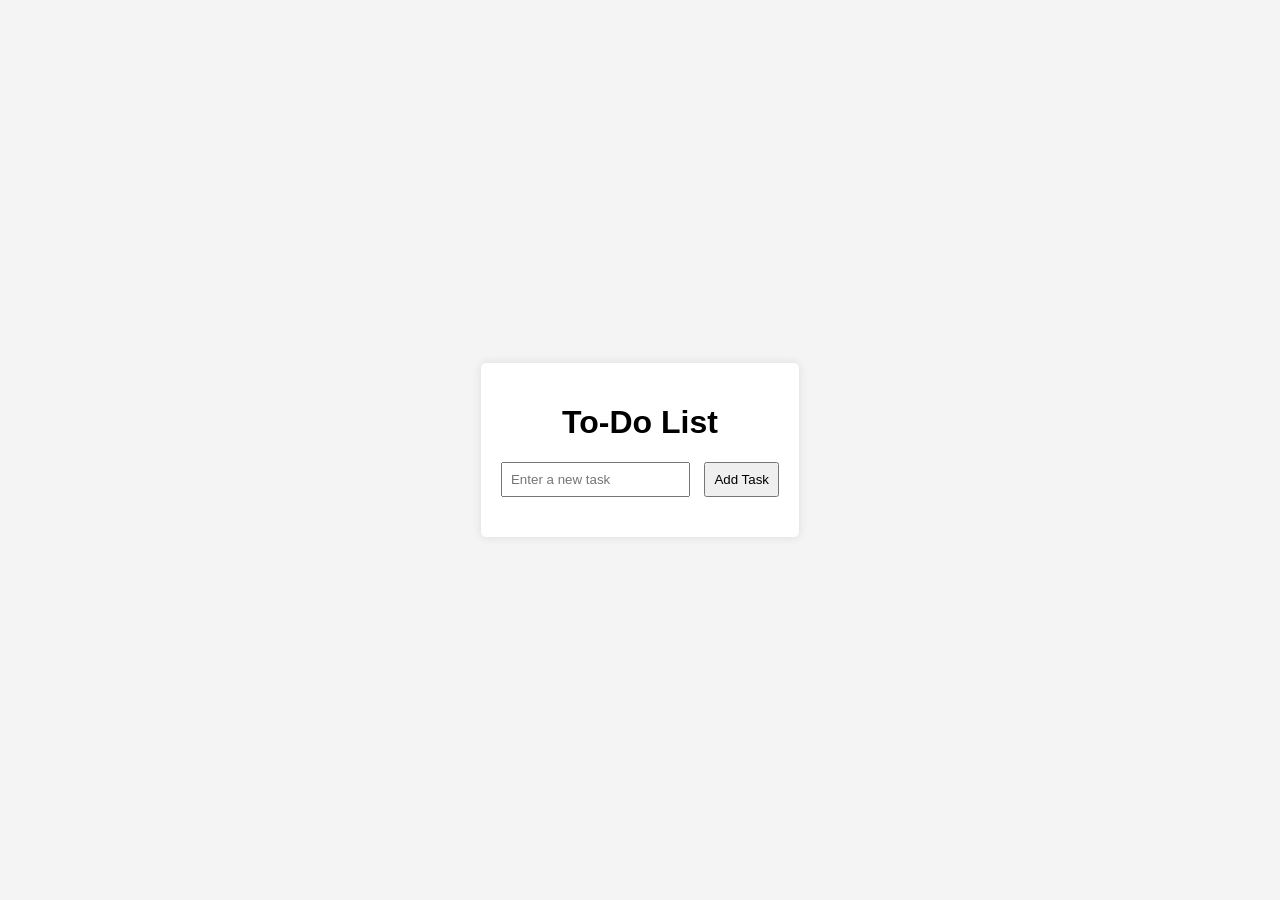
<file: Lectures11JSToDoList/index.html>
<!DOCTYPE html>
<html lang="en">
<head>
  <meta charset="UTF-8">
  <meta name="viewport" content="width=device-width, initial-scale=1.0">
  <link rel="stylesheet" href="css/style.css">
  <title>To-Do List</title>
</head>
<body>
<div class="todo-container">
  <h1>To-Do List</h1>
  <div class="add-todo">
    <input type="text" id="todoInput" placeholder="Enter a new task">
    <button onclick="addTodo()">Add Task</button>
  </div>
  <ul id="todoList"></ul>
</div>
<script>
  function addTodo() {
  const todoInput = document.getElementById('todoInput');
  const todoList = document.getElementById('todoList');
  const task = todoInput.value;
  if (!task) {
    alert('Please enter a task.');
    return;
  }
  const li = document.createElement('li');
  li.textContent = task;
  li.onclick = function () {
    li.classList.toggle('completed');
  };
  todoList.appendChild(li);
// Clear the input field
  todoInput.value = '';
}
</script>
</body>
</html>
</file>
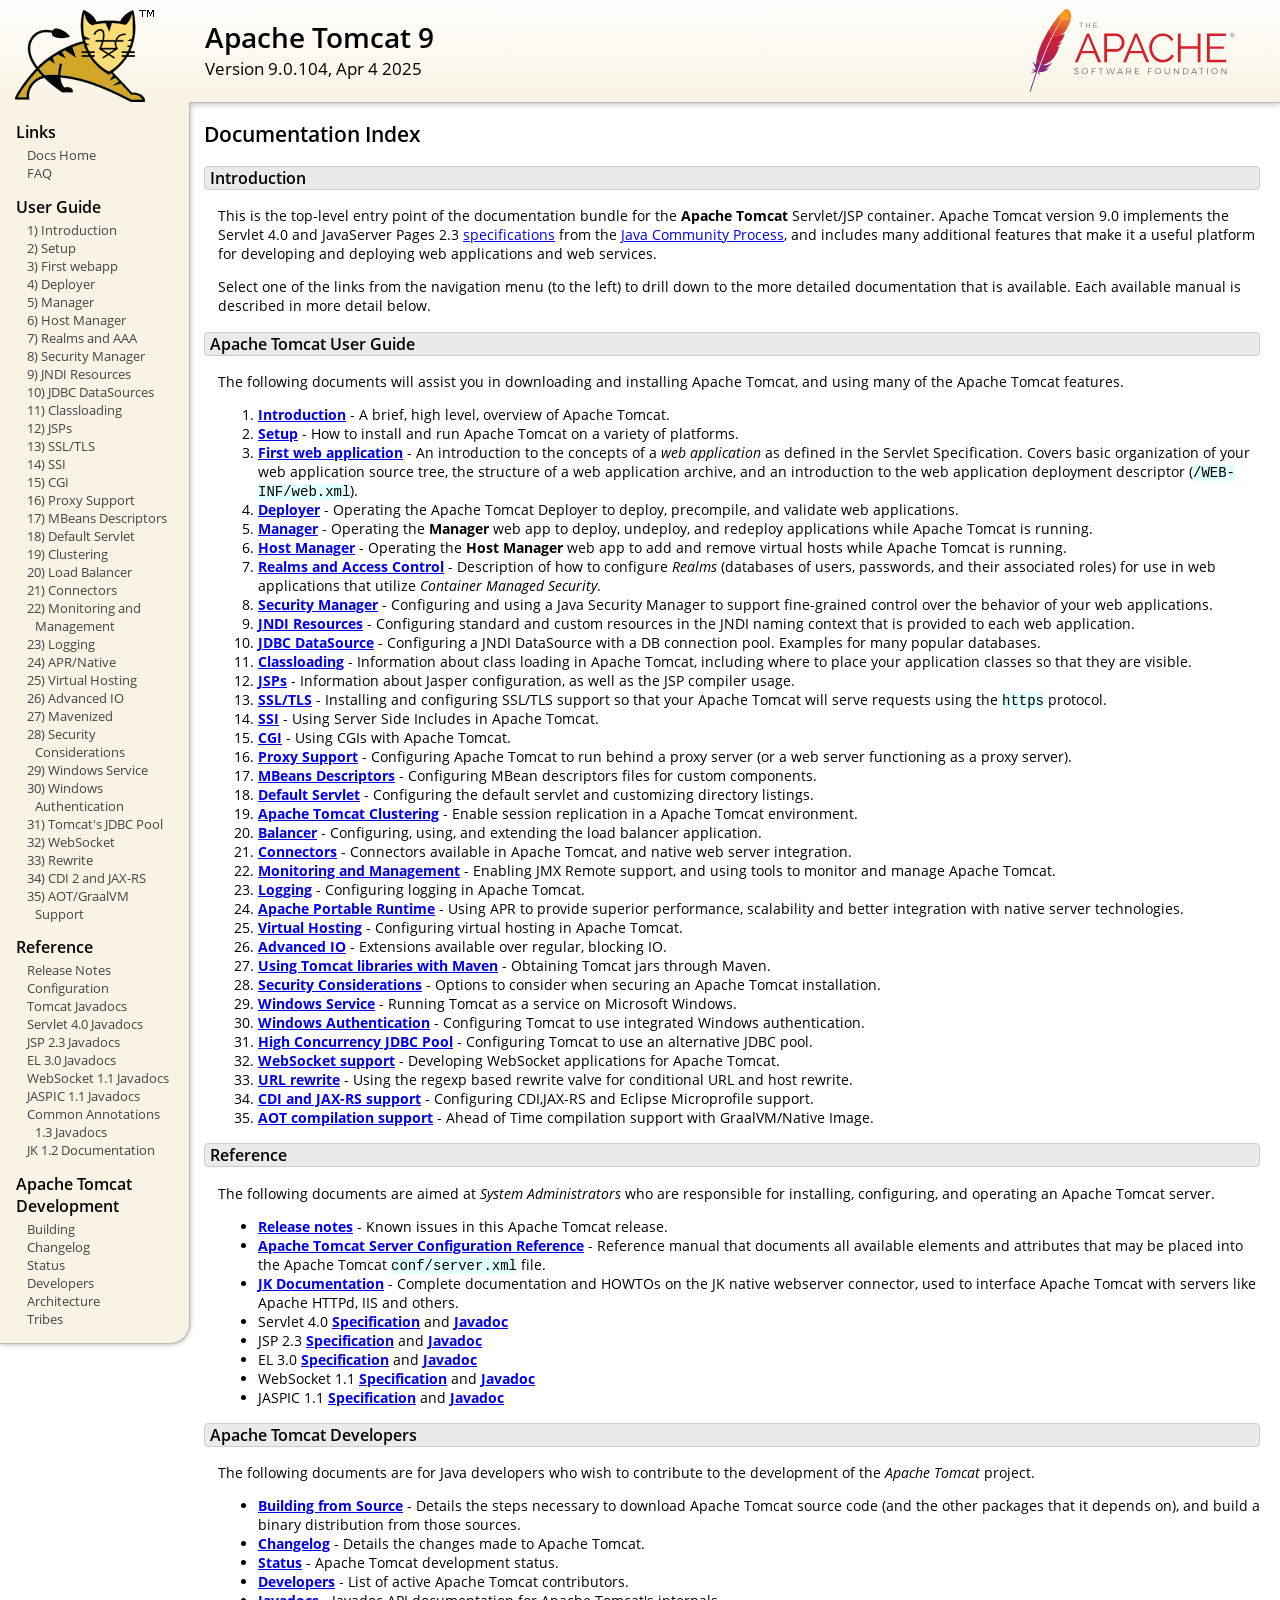
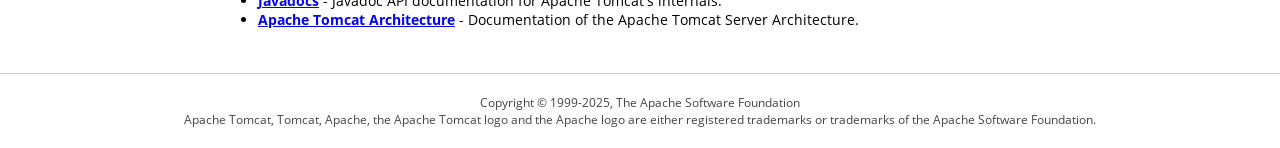
<file: apache-tomcat-9.0.104/webapps/docs/index.html>
<!DOCTYPE html SYSTEM "about:legacy-compat">
<html lang="en"><head><META http-equiv="Content-Type" content="text/html; charset=UTF-8"><link href="./images/docs-stylesheet.css" rel="stylesheet" type="text/css"><title>Apache Tomcat 9 (9.0.104) - Documentation Index</title><meta name="author" content="Craig R. McClanahan"><meta name="author" content="Remy Maucherat"><meta name="author" content="Yoav Shapira"></head><body><div id="wrapper"><header><div id="header"><div><div><div class="logo noPrint"><a href="https://tomcat.apache.org/"><img alt="Tomcat Home" src="./images/tomcat.png"></a></div><div style="height: 1px;"></div><div class="asfLogo noPrint"><a href="https://www.apache.org/" target="_blank"><img src="./images/asf-logo.svg" alt="The Apache Software Foundation" style="width: 266px; height: 83px;"></a></div><h1>Apache Tomcat 9</h1><div class="versionInfo">
            Version 9.0.104,
            <time datetime="2025-04-04">Apr 4 2025</time></div><div style="height: 1px;"></div><div style="clear: left;"></div></div></div></div></header><div id="middle"><div><div id="mainLeft" class="noprint"><div><nav><div><h2>Links</h2><ul><li><a href="index.html">Docs Home</a></li><li><a href="https://cwiki.apache.org/confluence/display/TOMCAT/FAQ">FAQ</a></li></ul></div><div><h2>User Guide</h2><ul><li><a href="introduction.html">1) Introduction</a></li><li><a href="setup.html">2) Setup</a></li><li><a href="appdev/index.html">3) First webapp</a></li><li><a href="deployer-howto.html">4) Deployer</a></li><li><a href="manager-howto.html">5) Manager</a></li><li><a href="host-manager-howto.html">6) Host Manager</a></li><li><a href="realm-howto.html">7) Realms and AAA</a></li><li><a href="security-manager-howto.html">8) Security Manager</a></li><li><a href="jndi-resources-howto.html">9) JNDI Resources</a></li><li><a href="jndi-datasource-examples-howto.html">10) JDBC DataSources</a></li><li><a href="class-loader-howto.html">11) Classloading</a></li><li><a href="jasper-howto.html">12) JSPs</a></li><li><a href="ssl-howto.html">13) SSL/TLS</a></li><li><a href="ssi-howto.html">14) SSI</a></li><li><a href="cgi-howto.html">15) CGI</a></li><li><a href="proxy-howto.html">16) Proxy Support</a></li><li><a href="mbeans-descriptors-howto.html">17) MBeans Descriptors</a></li><li><a href="default-servlet.html">18) Default Servlet</a></li><li><a href="cluster-howto.html">19) Clustering</a></li><li><a href="balancer-howto.html">20) Load Balancer</a></li><li><a href="connectors.html">21) Connectors</a></li><li><a href="monitoring.html">22) Monitoring and Management</a></li><li><a href="logging.html">23) Logging</a></li><li><a href="apr.html">24) APR/Native</a></li><li><a href="virtual-hosting-howto.html">25) Virtual Hosting</a></li><li><a href="aio.html">26) Advanced IO</a></li><li><a href="maven-jars.html">27) Mavenized</a></li><li><a href="security-howto.html">28) Security Considerations</a></li><li><a href="windows-service-howto.html">29) Windows Service</a></li><li><a href="windows-auth-howto.html">30) Windows Authentication</a></li><li><a href="jdbc-pool.html">31) Tomcat's JDBC Pool</a></li><li><a href="web-socket-howto.html">32) WebSocket</a></li><li><a href="rewrite.html">33) Rewrite</a></li><li><a href="cdi.html">34) CDI 2 and JAX-RS</a></li><li><a href="graal.html">35) AOT/GraalVM Support</a></li></ul></div><div><h2>Reference</h2><ul><li><a href="RELEASE-NOTES.txt">Release Notes</a></li><li><a href="config/index.html">Configuration</a></li><li><a href="api/index.html">Tomcat Javadocs</a></li><li><a href="servletapi/index.html">Servlet 4.0 Javadocs</a></li><li><a href="jspapi/index.html">JSP 2.3 Javadocs</a></li><li><a href="elapi/index.html">EL 3.0 Javadocs</a></li><li><a href="websocketapi/index.html">WebSocket 1.1 Javadocs</a></li><li><a href="jaspicapi/index.html">JASPIC 1.1 Javadocs</a></li><li><a href="annotationapi/index.html">Common Annotations 1.3 Javadocs</a></li><li><a href="https://tomcat.apache.org/connectors-doc/">JK 1.2 Documentation</a></li></ul></div><div><h2>Apache Tomcat Development</h2><ul><li><a href="building.html">Building</a></li><li><a href="changelog.html">Changelog</a></li><li><a href="https://cwiki.apache.org/confluence/display/TOMCAT/Tomcat+Versions">Status</a></li><li><a href="developers.html">Developers</a></li><li><a href="architecture/index.html">Architecture</a></li><li><a href="tribes/introduction.html">Tribes</a></li></ul></div></nav></div></div><div id="mainRight"><div id="content"><h2>Documentation Index</h2><h3 id="Introduction">Introduction</h3><div class="text">

<p>This is the top-level entry point of the documentation bundle for the
<strong>Apache Tomcat</strong> Servlet/JSP container.  Apache Tomcat version
9.0 implements the Servlet 4.0 and JavaServer Pages 2.3
<a href="https://cwiki.apache.org/confluence/display/TOMCAT/Specifications">specifications</a> from the
<a href="https://www.jcp.org">Java Community Process</a>, and includes many
additional features that make it a useful platform for developing and deploying
web applications and web services.</p>

<p>Select one of the links from the navigation menu (to the left) to drill
down to the more detailed documentation that is available.  Each available
manual is described in more detail below.</p>

</div><h3 id="Apache_Tomcat_User_Guide">Apache Tomcat User Guide</h3><div class="text">

<p>The following documents will assist you in downloading and installing
Apache Tomcat, and using many of the Apache Tomcat features.</p>

<ol>
<li><a href="introduction.html"><strong>Introduction</strong></a> - A
    brief, high level, overview of Apache Tomcat.</li>
<li><a href="setup.html"><strong>Setup</strong></a> - How to install and run
    Apache Tomcat on a variety of platforms.</li>
<li><a href="appdev/index.html"><strong>First web application</strong></a>
    - An introduction to the concepts of a <em>web application</em> as defined
    in the Servlet Specification.  Covers basic organization of your web application
    source tree, the structure of a web application archive, and an
    introduction to the web application deployment descriptor
    (<code>/WEB-INF/web.xml</code>).</li>
<li><a href="deployer-howto.html"><strong>Deployer</strong></a> -
    Operating the Apache Tomcat Deployer to deploy, precompile, and validate web
    applications.</li>
<li><a href="manager-howto.html"><strong>Manager</strong></a> -
    Operating the <strong>Manager</strong> web app to deploy, undeploy, and
    redeploy applications while Apache Tomcat is running.</li>
<li><a href="host-manager-howto.html"><strong>Host Manager</strong></a> -
    Operating the <strong>Host Manager</strong> web app to add and remove
    virtual hosts while Apache Tomcat is running.</li>
<li><a href="realm-howto.html"><strong>Realms and Access Control</strong></a>
    - Description of how to configure <em>Realms</em> (databases of users,
    passwords, and their associated roles) for use in web applications that
    utilize <em>Container Managed Security</em>.</li>
<li><a href="security-manager-howto.html"><strong>Security Manager</strong></a>
    - Configuring and using a Java Security Manager to
    support fine-grained control over the behavior of your web applications.
    </li>
<li><a href="jndi-resources-howto.html"><strong>JNDI Resources</strong></a>
    - Configuring standard and custom resources in the JNDI naming context
    that is provided to each web application.</li>
<li><a href="jndi-datasource-examples-howto.html">
    <strong>JDBC DataSource</strong></a>
    - Configuring a JNDI DataSource with a DB connection pool.
    Examples for many popular databases.</li>
<li><a href="class-loader-howto.html"><strong>Classloading</strong></a>
    - Information about class loading in Apache Tomcat, including where to place
    your application classes so that they are visible.</li>
<li><a href="jasper-howto.html"><strong>JSPs</strong></a>
    - Information about Jasper configuration, as well as the JSP compiler
    usage.</li>
<li><a href="ssl-howto.html"><strong>SSL/TLS</strong></a> -
    Installing and configuring SSL/TLS support so that your Apache Tomcat will
    serve requests using the <code>https</code> protocol.</li>
<li><a href="ssi-howto.html"><strong>SSI</strong></a> -
    Using Server Side Includes in Apache Tomcat.</li>
<li><a href="cgi-howto.html"><strong>CGI</strong></a> -
    Using CGIs with Apache Tomcat.</li>
<li><a href="proxy-howto.html"><strong>Proxy Support</strong></a> -
    Configuring Apache Tomcat to run behind a proxy server (or a web server
    functioning as a proxy server).</li>
<li><a href="mbeans-descriptors-howto.html"><strong>MBeans Descriptors</strong></a> -
    Configuring MBean descriptors files for custom components.</li>
<li><a href="default-servlet.html"><strong>Default Servlet</strong></a> -
    Configuring the default servlet and customizing directory listings.</li>
<li><a href="cluster-howto.html"><strong>Apache Tomcat Clustering</strong></a> -
    Enable session replication in a Apache Tomcat environment.</li>
<li><a href="balancer-howto.html"><strong>Balancer</strong></a> -
    Configuring, using, and extending the load balancer application.</li>
<li><a href="connectors.html"><strong>Connectors</strong></a> -
    Connectors available in Apache Tomcat, and native web server integration.</li>
<li><a href="monitoring.html"><strong>Monitoring and Management</strong></a> -
    Enabling JMX Remote support, and using tools to monitor and manage Apache Tomcat.</li>
<li><a href="logging.html"><strong>Logging</strong></a> -
    Configuring logging in Apache Tomcat.</li>
<li><a href="apr.html"><strong>Apache Portable Runtime</strong></a> -
    Using APR to provide superior performance, scalability and better
    integration with native server technologies.</li>
<li><a href="virtual-hosting-howto.html"><strong>Virtual Hosting</strong></a> -
    Configuring virtual hosting in Apache Tomcat.</li>
<li><a href="aio.html"><strong>Advanced IO</strong></a> -
    Extensions available over regular, blocking IO.</li>
<li><a href="maven-jars.html"><strong>Using Tomcat libraries with Maven</strong></a> -
    Obtaining Tomcat jars through Maven.</li>
<li><a href="security-howto.html"><strong>Security Considerations</strong></a> -
    Options to consider when securing an Apache Tomcat installation.</li>
<li><a href="windows-service-howto.html"><strong>Windows Service</strong></a> -
    Running Tomcat as a service on Microsoft Windows.</li>
<li><a href="windows-auth-howto.html"><strong>Windows Authentication</strong></a> -
    Configuring Tomcat to use integrated Windows authentication.</li>
<li><a href="jdbc-pool.html"><strong>High Concurrency JDBC Pool</strong></a> -
    Configuring Tomcat to use an alternative JDBC pool.</li>
<li><a href="web-socket-howto.html"><strong>WebSocket support</strong></a> -
    Developing WebSocket applications for Apache Tomcat.</li>
<li><a href="rewrite.html"><strong>URL rewrite</strong></a> -
    Using the regexp based rewrite valve for conditional URL and host rewrite.</li>
<li><a href="cdi.html"><strong>CDI and JAX-RS support</strong></a> -
    Configuring CDI,JAX-RS and Eclipse Microprofile support.</li>
<li><a href="graal.html"><strong>AOT compilation support</strong></a> -
    Ahead of Time compilation support with GraalVM/Native Image.</li>
</ol>

</div><h3 id="Reference">Reference</h3><div class="text">

<p>The following documents are aimed at <em>System Administrators</em> who
are responsible for installing, configuring, and operating an Apache Tomcat server.
</p>
<ul>
<li><a href="RELEASE-NOTES.txt"><strong>Release notes</strong></a>
    - Known issues in this Apache Tomcat release.
    </li>
<li><a href="config/index.html"><strong>Apache Tomcat Server Configuration Reference</strong></a>
    - Reference manual that documents all available elements and attributes
      that may be placed into the Apache Tomcat <code>conf/server.xml</code> file.
    </li>
<li><a href="https://tomcat.apache.org/connectors-doc/index.html"><strong>JK Documentation</strong></a>
    - Complete documentation and HOWTOs on the JK native webserver connector,
      used to interface Apache Tomcat with servers like Apache HTTPd, IIS
      and others.</li>
<li>Servlet 4.0
    <a href="https://jcp.org/aboutJava/communityprocess/final/jsr369/index.html">
    <strong>Specification</strong></a> and
    <a href="https://javaee.github.io/javaee-spec/javadocs/javax/servlet/package-summary.html">
    <strong>Javadoc</strong></a>
    </li>
<li>JSP 2.3
    <a href="https://jcp.org/aboutJava/communityprocess/mrel/jsr245/index2.html">
    <strong>Specification</strong></a> and
    <a href="http://docs.oracle.com/javaee/7/api/javax/servlet/jsp/package-summary.html">
    <strong>Javadoc</strong></a>
    </li>
<li>EL 3.0
    <a href="https://jcp.org/aboutJava/communityprocess/final/jsr341/index.html">
    <strong>Specification</strong></a> and
    <a href="http://docs.oracle.com/javaee/7/api/javax/el/package-summary.html">
    <strong>Javadoc</strong></a>
    </li>
<li>WebSocket 1.1
    <a href="https://jcp.org/aboutJava/communityprocess/mrel/jsr356/index.html">
    <strong>Specification</strong></a> and
    <a href="http://docs.oracle.com/javaee/7/api/javax/websocket/package-summary.html">
    <strong>Javadoc</strong></a>
    </li>
<li>JASPIC 1.1
    <a href="https://jcp.org/aboutJava/communityprocess/mrel/jsr196/index.html">
    <strong>Specification</strong></a> and
    <a href="http://docs.oracle.com/javaee/7/api/javax/security/auth/message/package-summary.html">
    <strong>Javadoc</strong></a>
    </li>
</ul>

</div><h3 id="Apache_Tomcat_Developers">Apache Tomcat Developers</h3><div class="text">

<p>The following documents are for Java developers who wish to contribute to
the development of the <em>Apache Tomcat</em> project.</p>
<ul>
<li><a href="building.html"><strong>Building from Source</strong></a> -
    Details the steps necessary to download Apache Tomcat source code (and the
    other packages that it depends on), and build a binary distribution from
    those sources.
    </li>
<li><a href="changelog.html"><strong>Changelog</strong></a> - Details the
    changes made to Apache Tomcat.
    </li>
<li><a href="https://wiki.apache.org/tomcat/TomcatVersions"><strong>Status</strong></a> -
    Apache Tomcat development status.
    </li>
<li><a href="developers.html"><strong>Developers</strong></a> - List of active
    Apache Tomcat contributors.
    </li>
<li><a href="api/index.html"><strong>Javadocs</strong></a>
    - Javadoc API documentation for Apache Tomcat's internals.</li>
<li><a href="architecture/index.html"><strong>Apache Tomcat Architecture</strong></a>
    - Documentation of the Apache Tomcat Server Architecture.</li>
</ul>

</div></div></div></div></div><footer><div id="footer">
    Copyright &copy; 1999-2025, The Apache Software Foundation
    <br>
    Apache Tomcat, Tomcat, Apache, the Apache Tomcat logo and the Apache logo
    are either registered trademarks or trademarks of the Apache Software
    Foundation.
    </div></footer></div></body></html>
</file>
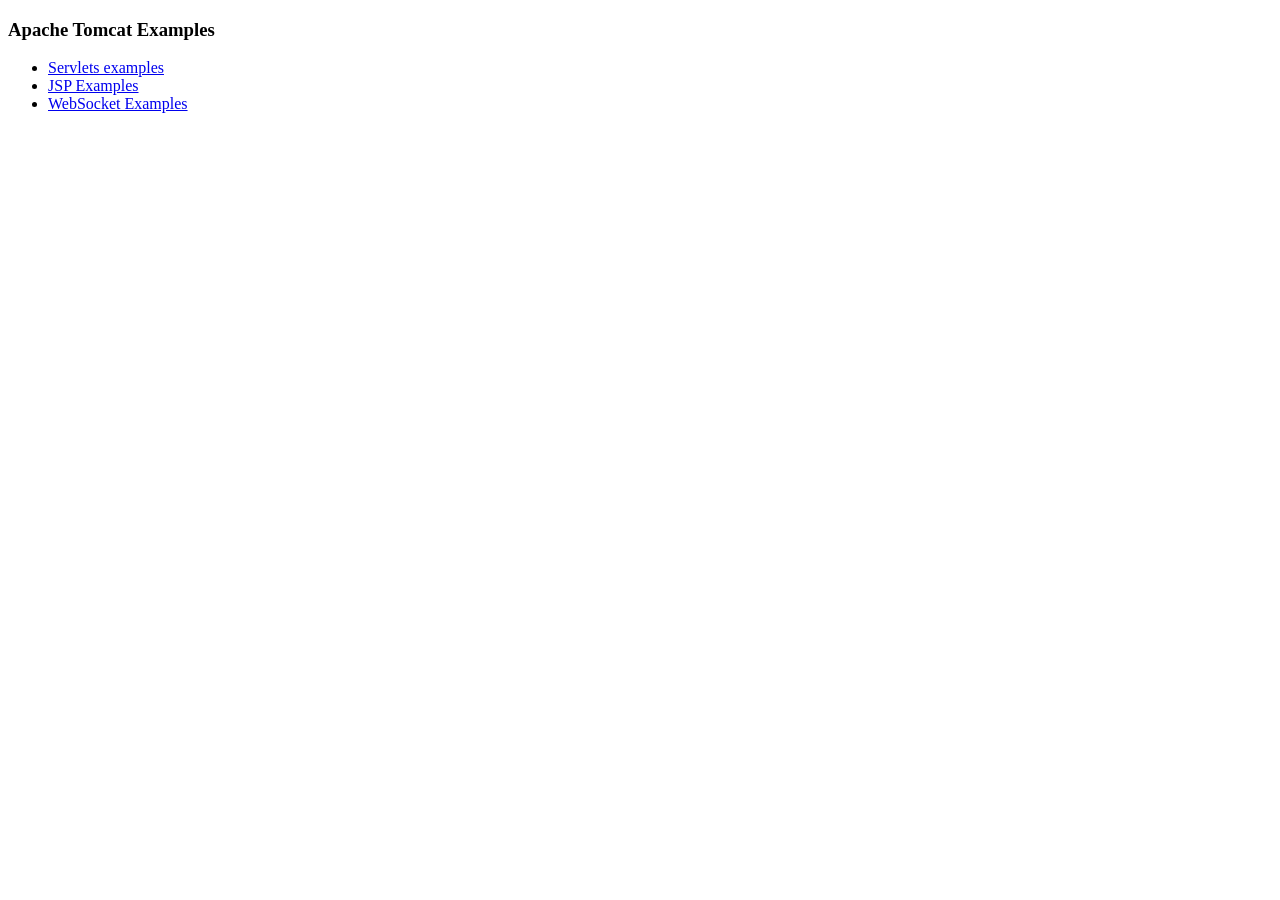
<file: apache-tomcat-9.0.104/webapps/examples/index.html>
<!--
  Licensed to the Apache Software Foundation (ASF) under one or more
  contributor license agreements.  See the NOTICE file distributed with
  this work for additional information regarding copyright ownership.
  The ASF licenses this file to You under the Apache License, Version 2.0
  (the "License"); you may not use this file except in compliance with
  the License.  You may obtain a copy of the License at

      http://www.apache.org/licenses/LICENSE-2.0

  Unless required by applicable law or agreed to in writing, software
  distributed under the License is distributed on an "AS IS" BASIS,
  WITHOUT WARRANTIES OR CONDITIONS OF ANY KIND, either express or implied.
  See the License for the specific language governing permissions and
  limitations under the License.
-->
<!DOCTYPE HTML><html lang="en"><head>
<meta charset="UTF-8">
<title>Apache Tomcat Examples</title>
</head>
<body>
<p>
<h3>Apache Tomcat Examples</H3>
<p></p>
<ul>
<li><a href="servlets">Servlets examples</a></li>
<li><a href="jsp">JSP Examples</a></li>
<li><a href="websocket/index.xhtml">WebSocket Examples</a></li>
</ul>
</body></html>
</file>
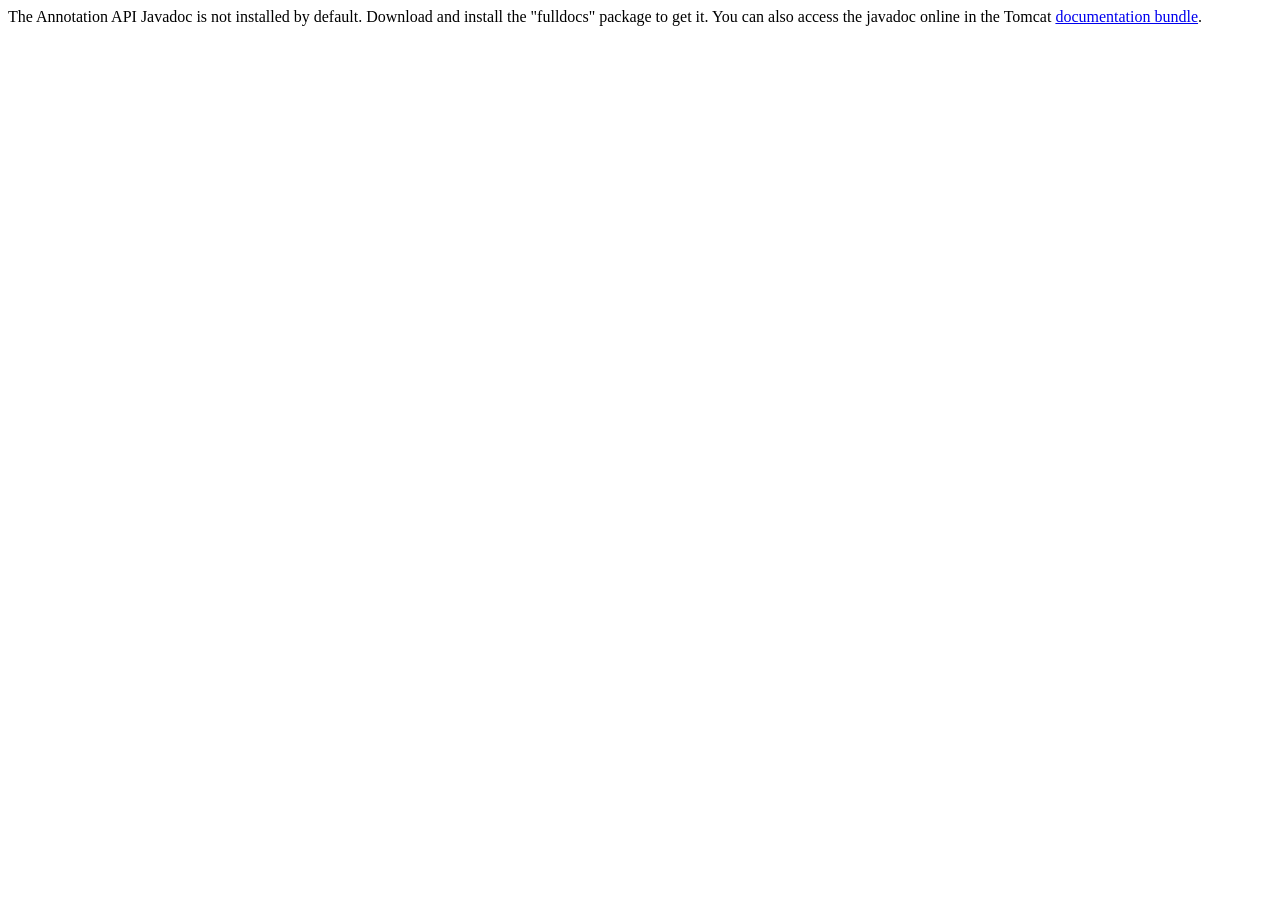
<file: apache-tomcat-9.0.104/webapps/docs/annotationapi/index.html>
<!--
  Licensed to the Apache Software Foundation (ASF) under one or more
  contributor license agreements.  See the NOTICE file distributed with
  this work for additional information regarding copyright ownership.
  The ASF licenses this file to You under the Apache License, Version 2.0
  (the "License"); you may not use this file except in compliance with
  the License.  You may obtain a copy of the License at

      http://www.apache.org/licenses/LICENSE-2.0

  Unless required by applicable law or agreed to in writing, software
  distributed under the License is distributed on an "AS IS" BASIS,
  WITHOUT WARRANTIES OR CONDITIONS OF ANY KIND, either express or implied.
  See the License for the specific language governing permissions and
  limitations under the License.
-->
<!DOCTYPE html>
<html>
<head>
    <meta charset="UTF-8" />
    <title>API docs</title>
</head>

<body>

The Annotation API Javadoc is not installed by default. Download and install
the "fulldocs" package to get it.

You can also access the javadoc online in the Tomcat
<a href="https://tomcat.apache.org/tomcat-9.0-doc/">
    documentation bundle</a>.

</body>
</html>
</file>
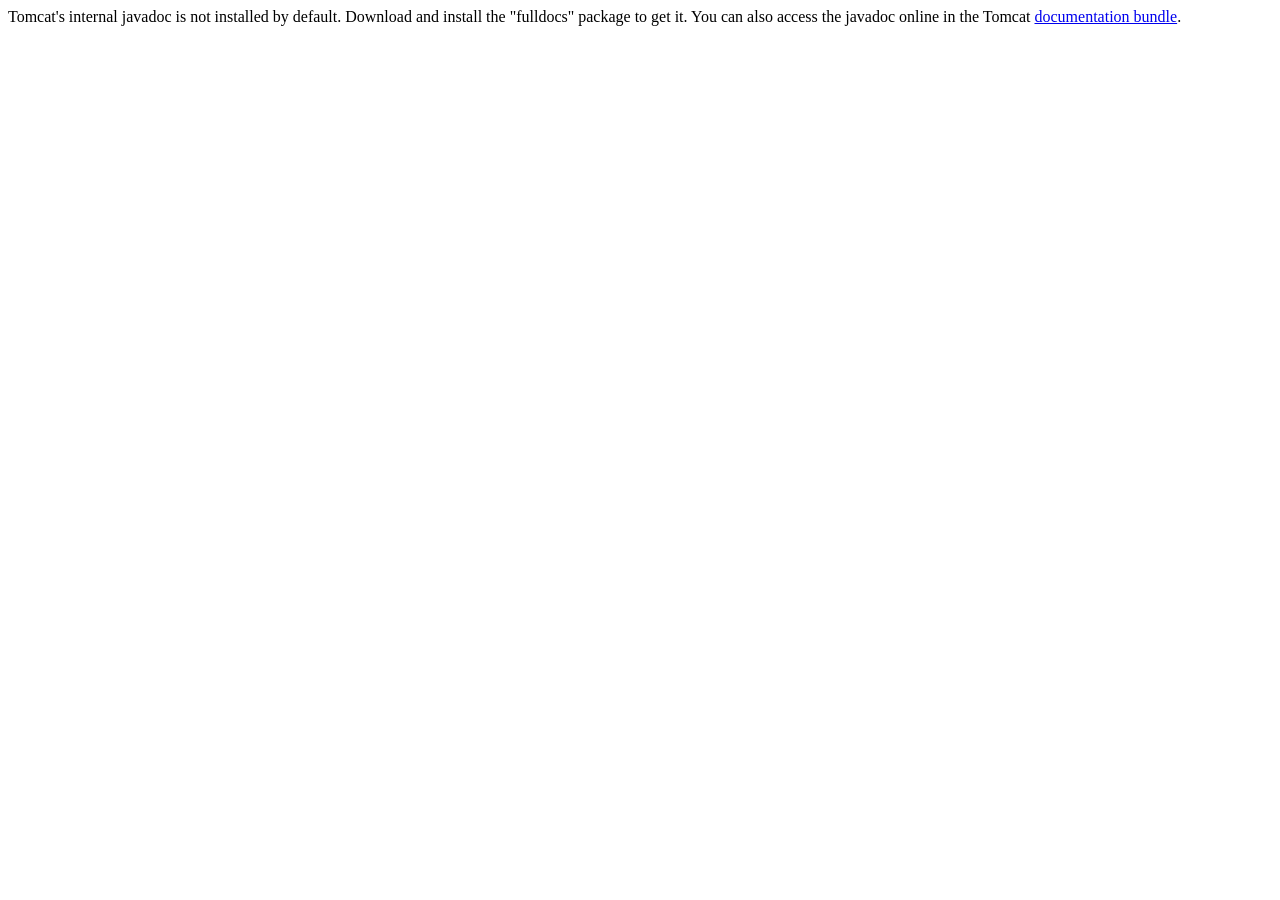
<file: apache-tomcat-9.0.104/webapps/docs/api/index.html>
<!--
  Licensed to the Apache Software Foundation (ASF) under one or more
  contributor license agreements.  See the NOTICE file distributed with
  this work for additional information regarding copyright ownership.
  The ASF licenses this file to You under the Apache License, Version 2.0
  (the "License"); you may not use this file except in compliance with
  the License.  You may obtain a copy of the License at

      http://www.apache.org/licenses/LICENSE-2.0

  Unless required by applicable law or agreed to in writing, software
  distributed under the License is distributed on an "AS IS" BASIS,
  WITHOUT WARRANTIES OR CONDITIONS OF ANY KIND, either express or implied.
  See the License for the specific language governing permissions and
  limitations under the License.
-->
<!DOCTYPE html>
<html>
    <head>
    <meta charset="UTF-8" />
    <title>API docs</title>
</head>

<body>

Tomcat's internal javadoc is not installed by default. Download and install
the "fulldocs" package to get it.

You can also access the javadoc online in the Tomcat
<a href="https://tomcat.apache.org/tomcat-9.0-doc/">
documentation bundle</a>.

</body>
</html>
</file>
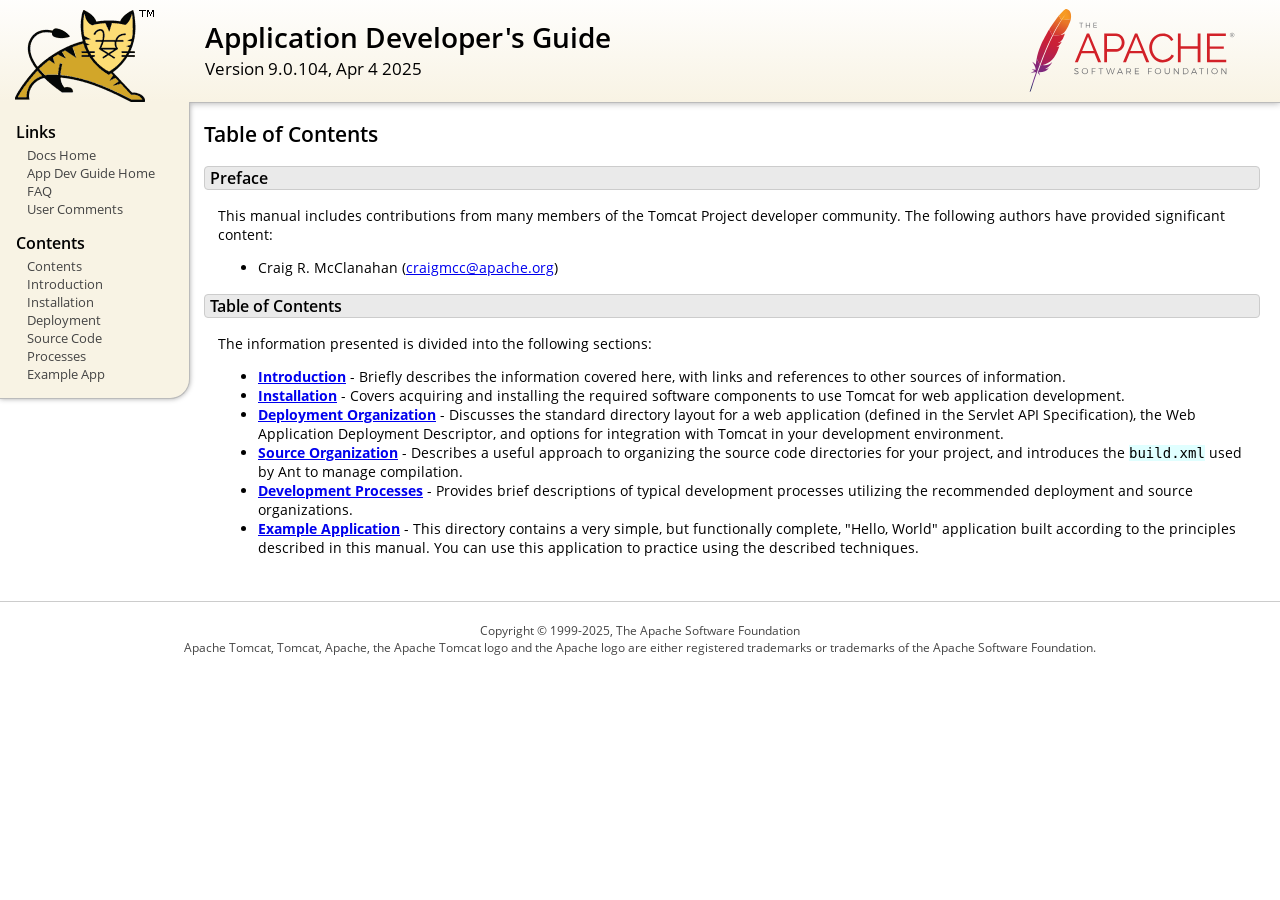
<file: apache-tomcat-9.0.104/webapps/docs/appdev/index.html>
<!DOCTYPE html SYSTEM "about:legacy-compat">
<html lang="en"><head><META http-equiv="Content-Type" content="text/html; charset=UTF-8"><link href="../images/docs-stylesheet.css" rel="stylesheet" type="text/css"><title>Application Developer's Guide (9.0.104) - Table of Contents</title><meta name="author" content="Craig R. McClanahan"></head><body><div id="wrapper"><header><div id="header"><div><div><div class="logo noPrint"><a href="https://tomcat.apache.org/"><img alt="Tomcat Home" src="../images/tomcat.png"></a></div><div style="height: 1px;"></div><div class="asfLogo noPrint"><a href="https://www.apache.org/" target="_blank"><img src="../images/asf-logo.svg" alt="The Apache Software Foundation" style="width: 266px; height: 83px;"></a></div><h1>Application Developer's Guide</h1><div class="versionInfo">
            Version 9.0.104,
            <time datetime="2025-04-04">Apr 4 2025</time></div><div style="height: 1px;"></div><div style="clear: left;"></div></div></div></div></header><div id="middle"><div><div id="mainLeft" class="noprint"><div><nav><div><h2>Links</h2><ul><li><a href="../index.html">Docs Home</a></li><li><a href="index.html">App Dev Guide Home</a></li><li><a href="https://cwiki.apache.org/confluence/display/TOMCAT/FAQ">FAQ</a></li><li><a href="#comments_section">User Comments</a></li></ul></div><div><h2>Contents</h2><ul><li><a href="index.html">Contents</a></li><li><a href="introduction.html">Introduction</a></li><li><a href="installation.html">Installation</a></li><li><a href="deployment.html">Deployment</a></li><li><a href="source.html">Source Code</a></li><li><a href="processes.html">Processes</a></li><li><a href="sample/">Example App</a></li></ul></div></nav></div></div><div id="mainRight"><div id="content"><h2>Table of Contents</h2><h3 id="Preface">Preface</h3><div class="text">

<p>This manual includes contributions from many members of the Tomcat Project
developer community.  The following authors have provided significant content:
</p>
<ul>
<li>Craig R. McClanahan
    (<a href="mailto:craigmcc@apache.org">craigmcc@apache.org</a>)</li>
</ul>

</div><h3 id="Table_of_Contents">Table of Contents</h3><div class="text">

<p>The information presented is divided into the following sections:</p>
<ul>
<li><a href="introduction.html"><strong>Introduction</strong></a> -
    Briefly describes the information covered here, with
    links and references to other sources of information.</li>
<li><a href="installation.html"><strong>Installation</strong></a> -
    Covers acquiring and installing the required software
    components to use Tomcat for web application development.</li>
<li><a href="deployment.html"><strong>Deployment Organization</strong></a> -
    Discusses the standard directory layout for a web application
    (defined in the Servlet API Specification), the Web Application
    Deployment Descriptor, and options for integration with Tomcat
    in your development environment.</li>
<li><a href="source.html"><strong>Source Organization</strong></a> -
    Describes a useful approach to organizing the source code
    directories for your project, and introduces the
    <code>build.xml</code> used by Ant to manage compilation.</li>
<li><a href="processes.html"><strong>Development Processes</strong></a> -
    Provides brief descriptions of typical development processes
    utilizing the recommended deployment and source organizations.</li>
<li><a href="sample/" target="_blank"><strong>Example Application</strong></a> -
    This directory contains a very simple, but functionally complete,
    "Hello, World" application built according to the principles
    described in this manual.  You can use this application to
    practice using the described techniques.</li>
</ul>

</div></div></div></div></div><footer><div id="footer">
    Copyright &copy; 1999-2025, The Apache Software Foundation
    <br>
    Apache Tomcat, Tomcat, Apache, the Apache Tomcat logo and the Apache logo
    are either registered trademarks or trademarks of the Apache Software
    Foundation.
    </div></footer></div></body></html>
</file>
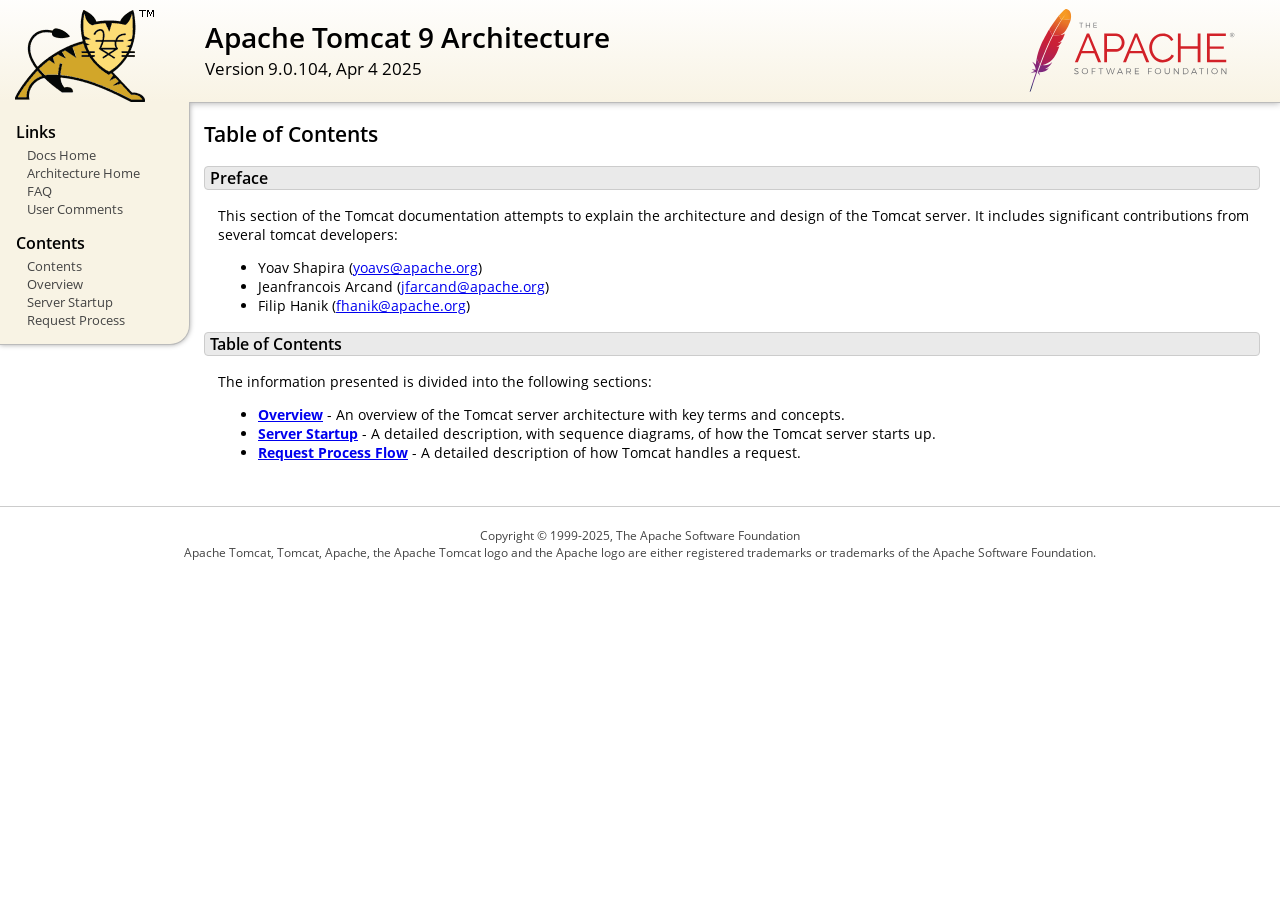
<file: apache-tomcat-9.0.104/webapps/docs/architecture/index.html>
<!DOCTYPE html SYSTEM "about:legacy-compat">
<html lang="en"><head><META http-equiv="Content-Type" content="text/html; charset=UTF-8"><link href="../images/docs-stylesheet.css" rel="stylesheet" type="text/css"><title>Apache Tomcat 9 Architecture (9.0.104) - Table of Contents</title><meta name="author" content="Yoav Shapira"></head><body><div id="wrapper"><header><div id="header"><div><div><div class="logo noPrint"><a href="https://tomcat.apache.org/"><img alt="Tomcat Home" src="../images/tomcat.png"></a></div><div style="height: 1px;"></div><div class="asfLogo noPrint"><a href="https://www.apache.org/" target="_blank"><img src="../images/asf-logo.svg" alt="The Apache Software Foundation" style="width: 266px; height: 83px;"></a></div><h1>Apache Tomcat 9 Architecture</h1><div class="versionInfo">
            Version 9.0.104,
            <time datetime="2025-04-04">Apr 4 2025</time></div><div style="height: 1px;"></div><div style="clear: left;"></div></div></div></div></header><div id="middle"><div><div id="mainLeft" class="noprint"><div><nav><div><h2>Links</h2><ul><li><a href="../index.html">Docs Home</a></li><li><a href="index.html">Architecture Home</a></li><li><a href="https://cwiki.apache.org/confluence/display/TOMCAT/FAQ">FAQ</a></li><li><a href="#comments_section">User Comments</a></li></ul></div><div><h2>Contents</h2><ul><li><a href="index.html">Contents</a></li><li><a href="overview.html">Overview</a></li><li><a href="startup.html">Server Startup</a></li><li><a href="requestProcess.html">Request Process</a></li></ul></div></nav></div></div><div id="mainRight"><div id="content"><h2>Table of Contents</h2><h3 id="Preface">Preface</h3><div class="text">

<p>This section of the Tomcat documentation attempts to explain
the architecture and design of the Tomcat server.  It includes significant
contributions from several tomcat developers:
</p>
<ul>
<li>Yoav Shapira
    (<a href="mailto:yoavs@apache.org">yoavs@apache.org</a>)</li>
<li>Jeanfrancois Arcand
    (<a href="mailto:jfarcand@apache.org">jfarcand@apache.org</a>)</li>
<li>Filip Hanik
    (<a href="mailto:fhanik@apache.org">fhanik@apache.org</a>)</li>
</ul>

</div><h3 id="Table_of_Contents">Table of Contents</h3><div class="text">

<p>The information presented is divided into the following sections:</p>
<ul>
<li><a href="overview.html"><strong>Overview</strong></a> -
    An overview of the Tomcat server architecture with key terms
    and concepts.</li>
<li><a href="startup.html"><strong>Server Startup</strong></a> -
    A detailed description, with sequence diagrams, of how the Tomcat
    server starts up.</li>
<li><a href="requestProcess.html"><strong>Request Process Flow</strong></a> -
    A detailed description of how Tomcat handles a request.</li>
</ul>

</div></div></div></div></div><footer><div id="footer">
    Copyright &copy; 1999-2025, The Apache Software Foundation
    <br>
    Apache Tomcat, Tomcat, Apache, the Apache Tomcat logo and the Apache logo
    are either registered trademarks or trademarks of the Apache Software
    Foundation.
    </div></footer></div></body></html>
</file>
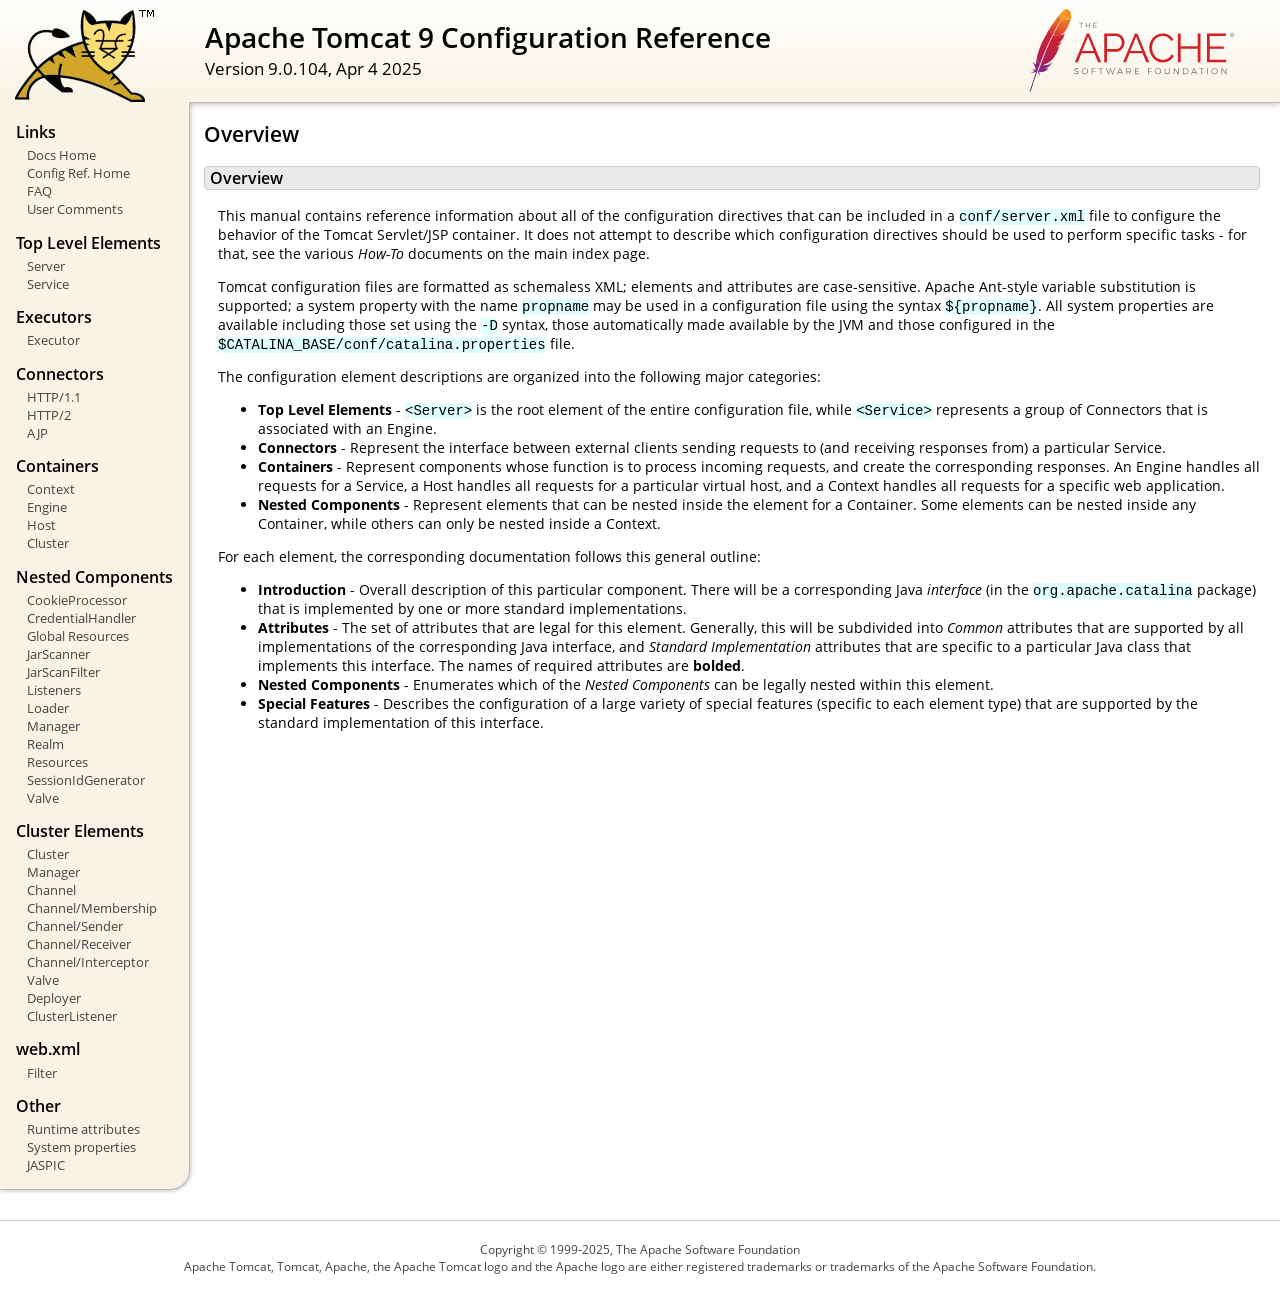
<file: apache-tomcat-9.0.104/webapps/docs/config/index.html>
<!DOCTYPE html SYSTEM "about:legacy-compat">
<html lang="en"><head><META http-equiv="Content-Type" content="text/html; charset=UTF-8"><link href="../images/docs-stylesheet.css" rel="stylesheet" type="text/css"><title>Apache Tomcat 9 Configuration Reference (9.0.104) - Overview</title><meta name="author" content="Craig R. McClanahan"></head><body><div id="wrapper"><header><div id="header"><div><div><div class="logo noPrint"><a href="https://tomcat.apache.org/"><img alt="Tomcat Home" src="../images/tomcat.png"></a></div><div style="height: 1px;"></div><div class="asfLogo noPrint"><a href="https://www.apache.org/" target="_blank"><img src="../images/asf-logo.svg" alt="The Apache Software Foundation" style="width: 266px; height: 83px;"></a></div><h1>Apache Tomcat 9 Configuration Reference</h1><div class="versionInfo">
            Version 9.0.104,
            <time datetime="2025-04-04">Apr 4 2025</time></div><div style="height: 1px;"></div><div style="clear: left;"></div></div></div></div></header><div id="middle"><div><div id="mainLeft" class="noprint"><div><nav><div><h2>Links</h2><ul><li><a href="../index.html">Docs Home</a></li><li><a href="index.html">Config Ref. Home</a></li><li><a href="https://cwiki.apache.org/confluence/display/TOMCAT/FAQ">FAQ</a></li><li><a href="#comments_section">User Comments</a></li></ul></div><div><h2>Top Level Elements</h2><ul><li><a href="server.html">Server</a></li><li><a href="service.html">Service</a></li></ul></div><div><h2>Executors</h2><ul><li><a href="executor.html">Executor</a></li></ul></div><div><h2>Connectors</h2><ul><li><a href="http.html">HTTP/1.1</a></li><li><a href="http2.html">HTTP/2</a></li><li><a href="ajp.html">AJP</a></li></ul></div><div><h2>Containers</h2><ul><li><a href="context.html">Context</a></li><li><a href="engine.html">Engine</a></li><li><a href="host.html">Host</a></li><li><a href="cluster.html">Cluster</a></li></ul></div><div><h2>Nested Components</h2><ul><li><a href="cookie-processor.html">CookieProcessor</a></li><li><a href="credentialhandler.html">CredentialHandler</a></li><li><a href="globalresources.html">Global Resources</a></li><li><a href="jar-scanner.html">JarScanner</a></li><li><a href="jar-scan-filter.html">JarScanFilter</a></li><li><a href="listeners.html">Listeners</a></li><li><a href="loader.html">Loader</a></li><li><a href="manager.html">Manager</a></li><li><a href="realm.html">Realm</a></li><li><a href="resources.html">Resources</a></li><li><a href="sessionidgenerator.html">SessionIdGenerator</a></li><li><a href="valve.html">Valve</a></li></ul></div><div><h2>Cluster Elements</h2><ul><li><a href="cluster.html">Cluster</a></li><li><a href="cluster-manager.html">Manager</a></li><li><a href="cluster-channel.html">Channel</a></li><li><a href="cluster-membership.html">Channel/Membership</a></li><li><a href="cluster-sender.html">Channel/Sender</a></li><li><a href="cluster-receiver.html">Channel/Receiver</a></li><li><a href="cluster-interceptor.html">Channel/Interceptor</a></li><li><a href="cluster-valve.html">Valve</a></li><li><a href="cluster-deployer.html">Deployer</a></li><li><a href="cluster-listener.html">ClusterListener</a></li></ul></div><div><h2>web.xml</h2><ul><li><a href="filter.html">Filter</a></li></ul></div><div><h2>Other</h2><ul><li><a href="runtime-attributes.html">Runtime attributes</a></li><li><a href="systemprops.html">System properties</a></li><li><a href="jaspic.html">JASPIC</a></li></ul></div></nav></div></div><div id="mainRight"><div id="content"><h2>Overview</h2><h3 id="Overview">Overview</h3><div class="text">

<p>This manual contains reference information about all of the configuration
directives that can be included in a <code>conf/server.xml</code> file to
configure the behavior of the Tomcat Servlet/JSP container.  It does not
attempt to describe which configuration directives should be used to perform
specific tasks - for that, see the various <em>How-To</em> documents on the
main index page.</p>

<p>Tomcat configuration files are formatted as schemaless XML; elements and
attributes are case-sensitive. Apache Ant-style variable substitution
is supported; a system property with the name <code>propname</code> may be
used in a configuration file using the syntax <code>${propname}</code>. All
system properties are available including those set using the <code>-D</code>
syntax, those automatically made available by the JVM and those configured in
the <code>$CATALINA_BASE/conf/catalina.properties</code> file.
</p>

<p>The configuration element descriptions are organized into the following
major categories:</p>
<ul>
<li><strong>Top Level Elements</strong> - <code>&lt;Server&gt;</code> is the
    root element of the entire configuration file, while
    <code>&lt;Service&gt;</code> represents a group of Connectors that is
    associated with an Engine.</li>
<li><strong>Connectors</strong> - Represent the interface between external
    clients sending requests to (and receiving responses from) a particular
    Service.</li>
<li><strong>Containers</strong> - Represent components whose function is to
    process incoming requests, and create the corresponding responses.
    An Engine handles all requests for a Service, a Host handles all requests
    for a particular virtual host, and a Context handles all requests for a
    specific web application.</li>
<li><strong>Nested Components</strong> - Represent elements that can be
    nested inside the element for a Container.  Some elements can be nested
    inside any Container, while others can only be nested inside a
    Context.</li>
</ul>

<p>For each element, the corresponding documentation follows this general
outline:</p>
<ul>
<li><strong>Introduction</strong> - Overall description of this particular
    component.  There will be a corresponding Java <em>interface</em> (in
    the <code>org.apache.catalina</code> package) that is implemented by one
    or more standard implementations.</li>
<li><strong>Attributes</strong> - The set of attributes that are legal for
    this element.  Generally, this will be subdivided into <em>Common</em>
    attributes that are supported by all implementations of the corresponding
    Java interface, and <em>Standard Implementation</em> attributes that are
    specific to a particular Java class that implements this interface.
    The names of required attributes are <strong>bolded</strong>.</li>
<li><strong>Nested Components</strong> - Enumerates which of the <em>Nested
    Components</em> can be legally nested within this element.</li>
<li><strong>Special Features</strong> - Describes the configuration of a large
    variety of special features (specific to each element type) that are
    supported by the standard implementation of this interface.</li>
</ul>

</div></div></div></div></div><footer><div id="footer">
    Copyright &copy; 1999-2025, The Apache Software Foundation
    <br>
    Apache Tomcat, Tomcat, Apache, the Apache Tomcat logo and the Apache logo
    are either registered trademarks or trademarks of the Apache Software
    Foundation.
    </div></footer></div></body></html>
</file>
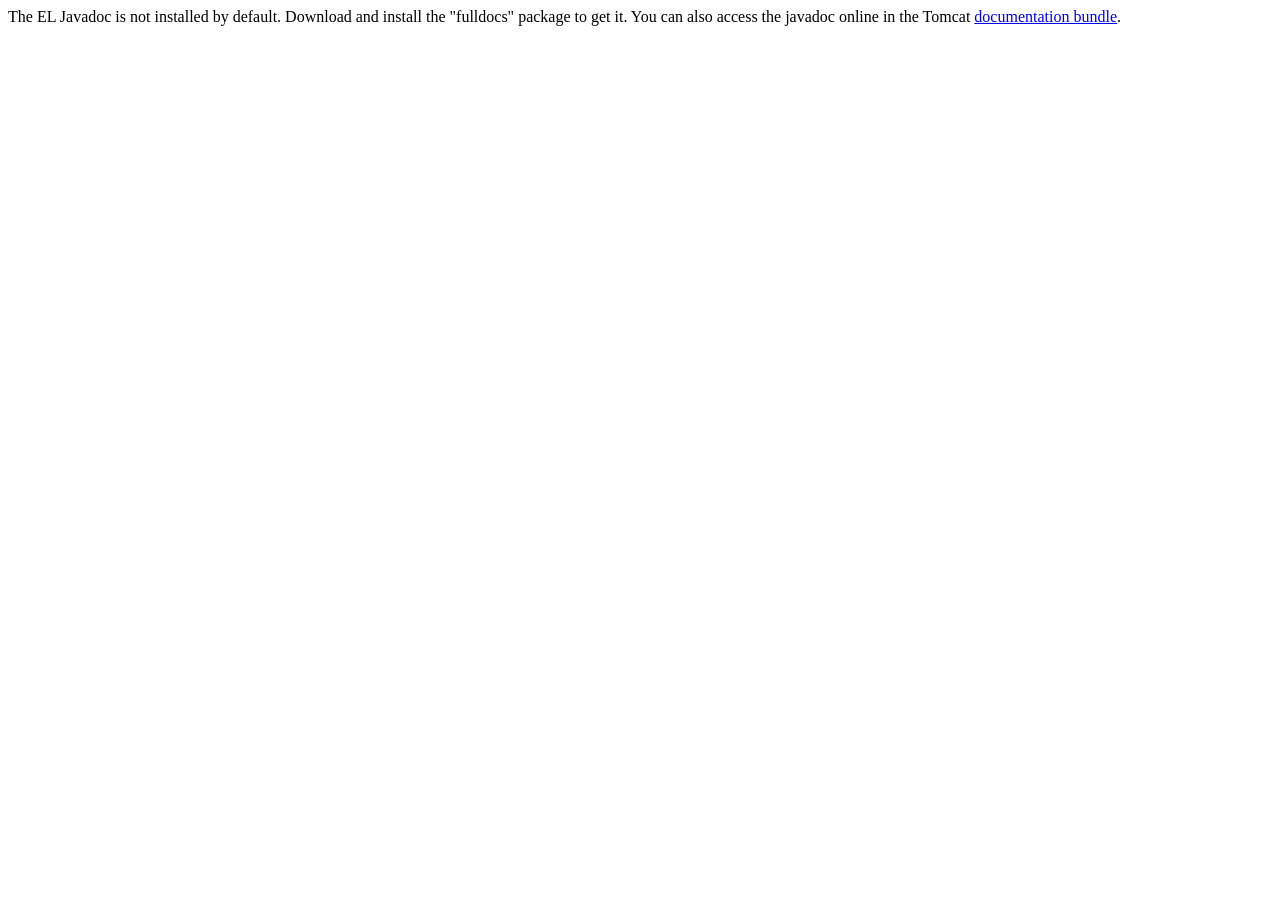
<file: apache-tomcat-9.0.104/webapps/docs/elapi/index.html>
<!--
  Licensed to the Apache Software Foundation (ASF) under one or more
  contributor license agreements.  See the NOTICE file distributed with
  this work for additional information regarding copyright ownership.
  The ASF licenses this file to You under the Apache License, Version 2.0
  (the "License"); you may not use this file except in compliance with
  the License.  You may obtain a copy of the License at

      http://www.apache.org/licenses/LICENSE-2.0

  Unless required by applicable law or agreed to in writing, software
  distributed under the License is distributed on an "AS IS" BASIS,
  WITHOUT WARRANTIES OR CONDITIONS OF ANY KIND, either express or implied.
  See the License for the specific language governing permissions and
  limitations under the License.
-->
<!DOCTYPE html>
<html>
    <head>
    <meta charset="UTF-8" />
    <title>API docs</title>
</head>

<body>

The EL Javadoc is not installed by default. Download and install
the "fulldocs" package to get it.

You can also access the javadoc online in the Tomcat
<a href="https://tomcat.apache.org/tomcat-9.0-doc/">
documentation bundle</a>.

</body>
</html>
</file>
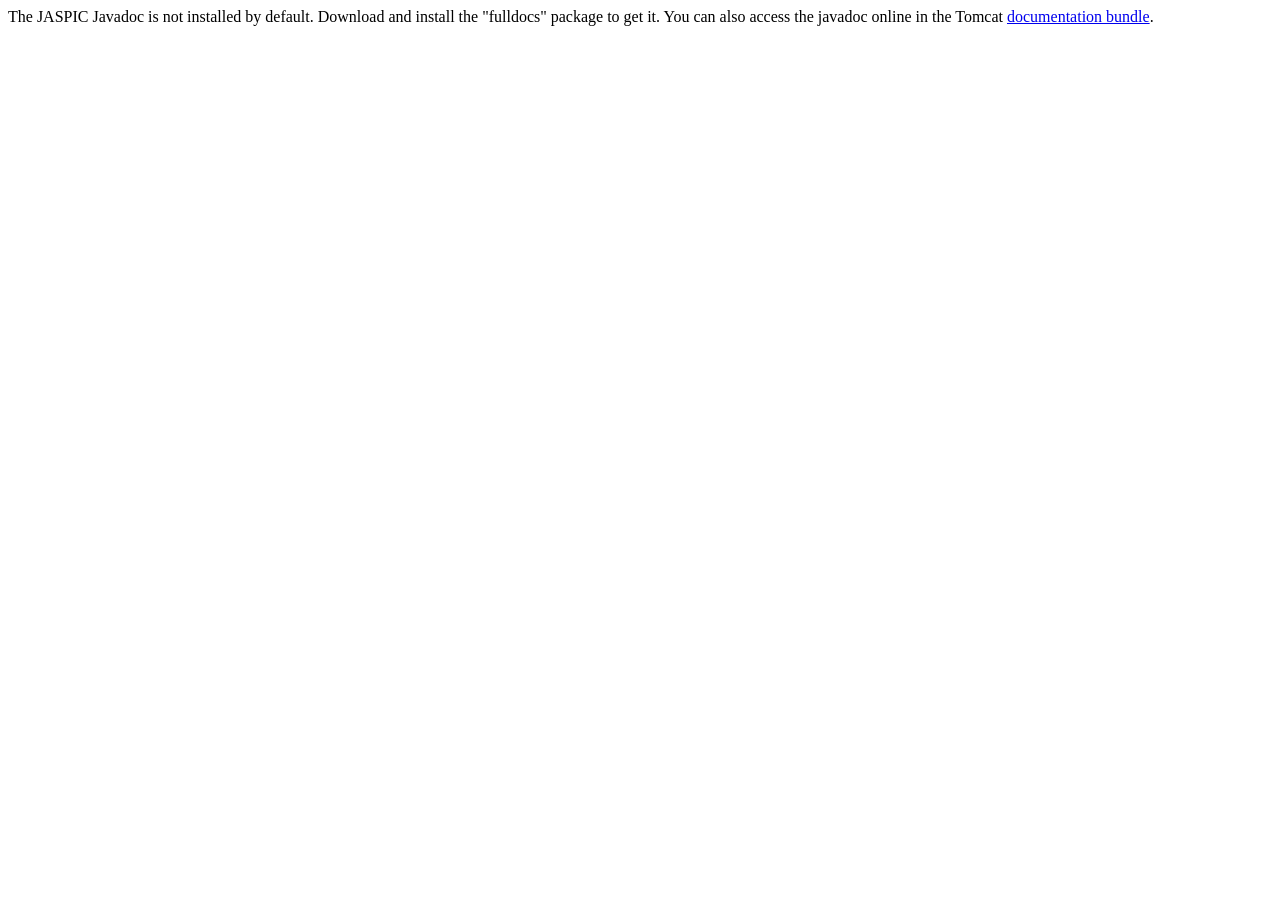
<file: apache-tomcat-9.0.104/webapps/docs/jaspicapi/index.html>
<!--
  Licensed to the Apache Software Foundation (ASF) under one or more
  contributor license agreements.  See the NOTICE file distributed with
  this work for additional information regarding copyright ownership.
  The ASF licenses this file to You under the Apache License, Version 2.0
  (the "License"); you may not use this file except in compliance with
  the License.  You may obtain a copy of the License at

      http://www.apache.org/licenses/LICENSE-2.0

  Unless required by applicable law or agreed to in writing, software
  distributed under the License is distributed on an "AS IS" BASIS,
  WITHOUT WARRANTIES OR CONDITIONS OF ANY KIND, either express or implied.
  See the License for the specific language governing permissions and
  limitations under the License.
-->
<!DOCTYPE html>
<html>
<head>
    <meta charset="UTF-8" />
    <title>API docs</title>
</head>

<body>

The JASPIC Javadoc is not installed by default. Download and install
the "fulldocs" package to get it.

You can also access the javadoc online in the Tomcat
<a href="https://tomcat.apache.org/tomcat-9.0-doc/">
    documentation bundle</a>.

</body>
</html>
</file>
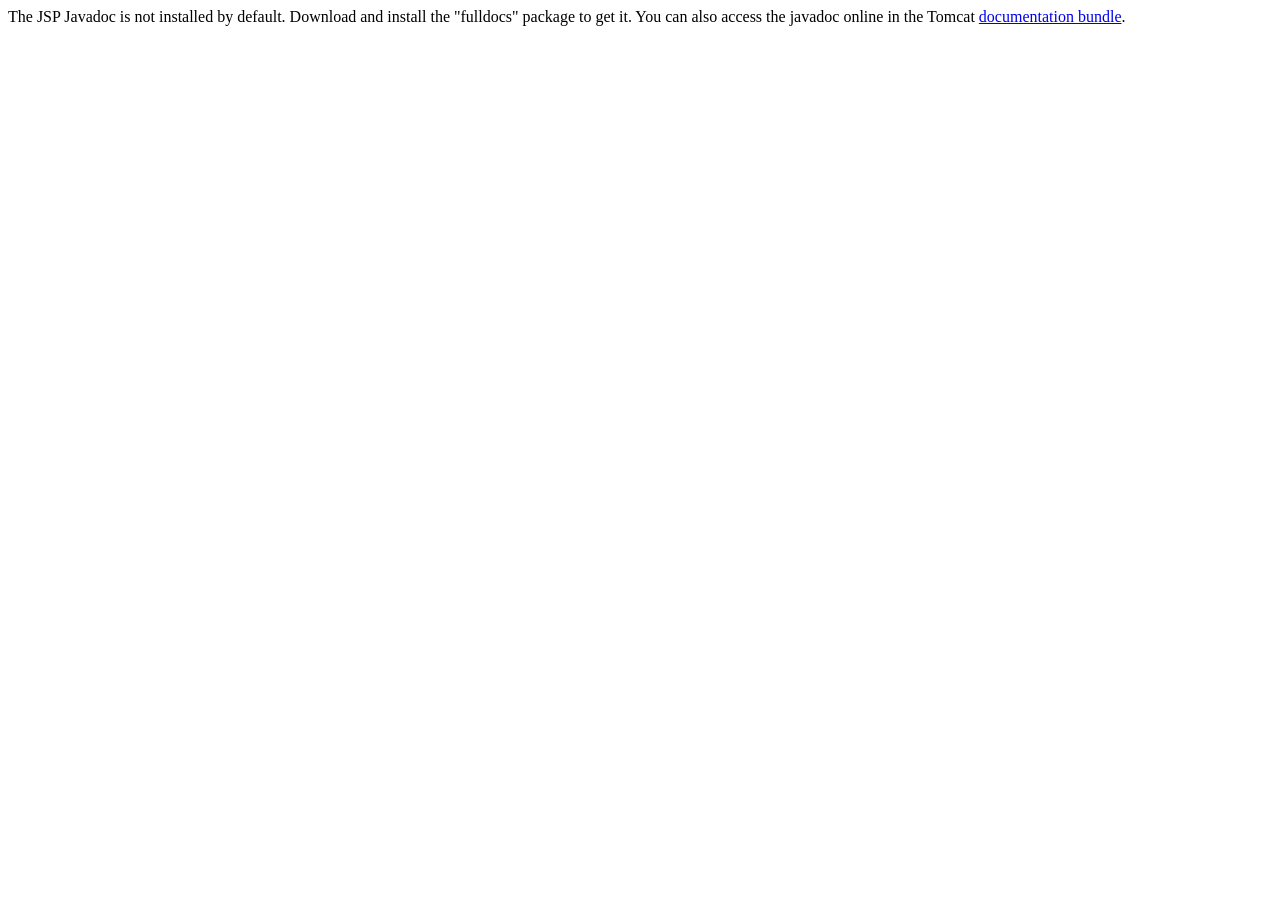
<file: apache-tomcat-9.0.104/webapps/docs/jspapi/index.html>
<!--
  Licensed to the Apache Software Foundation (ASF) under one or more
  contributor license agreements.  See the NOTICE file distributed with
  this work for additional information regarding copyright ownership.
  The ASF licenses this file to You under the Apache License, Version 2.0
  (the "License"); you may not use this file except in compliance with
  the License.  You may obtain a copy of the License at

      http://www.apache.org/licenses/LICENSE-2.0

  Unless required by applicable law or agreed to in writing, software
  distributed under the License is distributed on an "AS IS" BASIS,
  WITHOUT WARRANTIES OR CONDITIONS OF ANY KIND, either express or implied.
  See the License for the specific language governing permissions and
  limitations under the License.
-->
<!DOCTYPE html>
<html>
    <head>
    <meta charset="UTF-8" />
    <title>API docs</title>
</head>

<body>

The JSP Javadoc is not installed by default. Download and install
the "fulldocs" package to get it.

You can also access the javadoc online in the Tomcat
<a href="https://tomcat.apache.org/tomcat-9.0-doc/">
documentation bundle</a>.

</body>
</html>
</file>
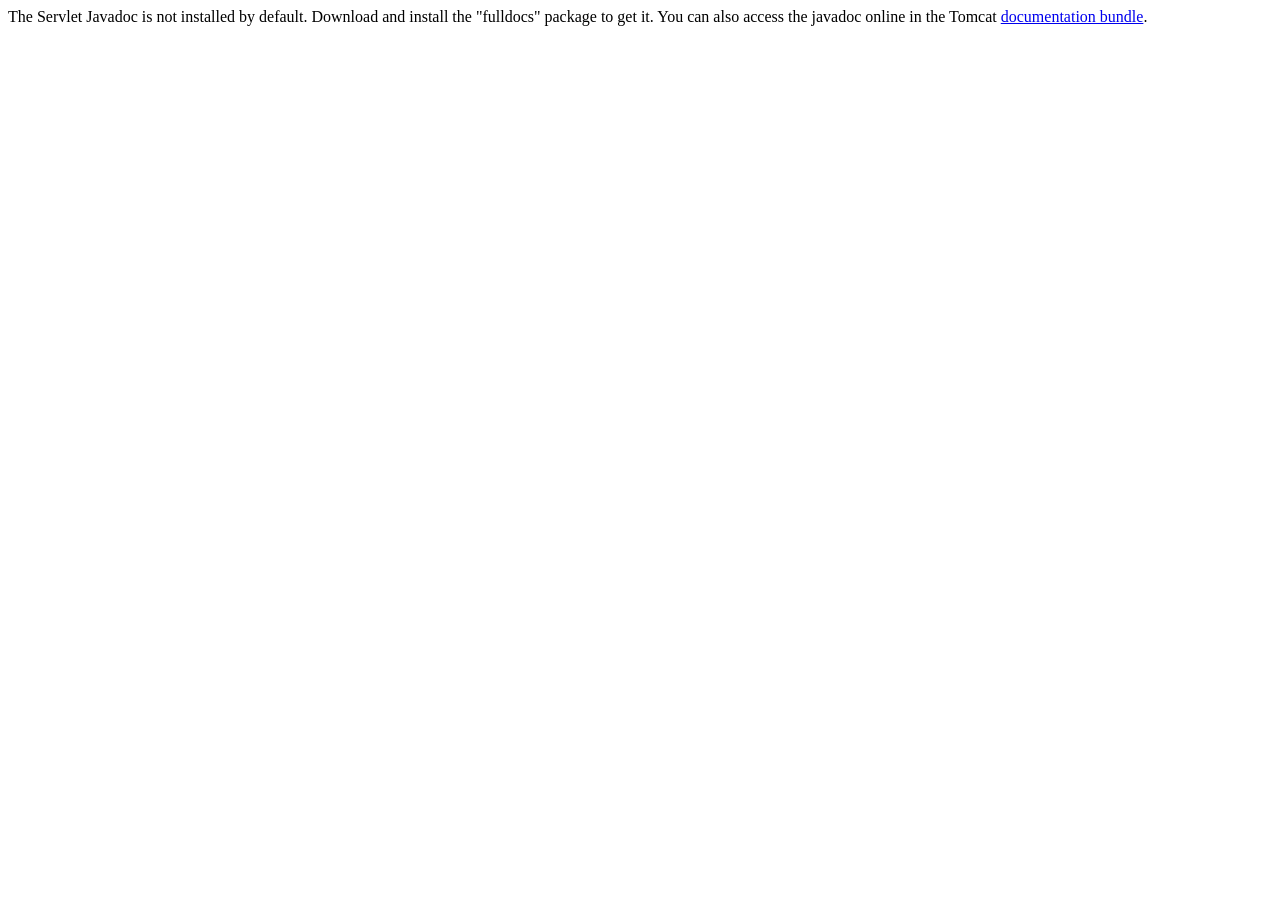
<file: apache-tomcat-9.0.104/webapps/docs/servletapi/index.html>
<!--
  Licensed to the Apache Software Foundation (ASF) under one or more
  contributor license agreements.  See the NOTICE file distributed with
  this work for additional information regarding copyright ownership.
  The ASF licenses this file to You under the Apache License, Version 2.0
  (the "License"); you may not use this file except in compliance with
  the License.  You may obtain a copy of the License at

      http://www.apache.org/licenses/LICENSE-2.0

  Unless required by applicable law or agreed to in writing, software
  distributed under the License is distributed on an "AS IS" BASIS,
  WITHOUT WARRANTIES OR CONDITIONS OF ANY KIND, either express or implied.
  See the License for the specific language governing permissions and
  limitations under the License.
-->
<!DOCTYPE html>
<html>
    <head>
    <meta charset="UTF-8" />
    <title>API docs</title>
</head>

<body>

The Servlet Javadoc is not installed by default. Download and install
the "fulldocs" package to get it.

You can also access the javadoc online in the Tomcat
<a href="https://tomcat.apache.org/tomcat-9.0-doc/">
documentation bundle</a>.

</body>
</html>
</file>
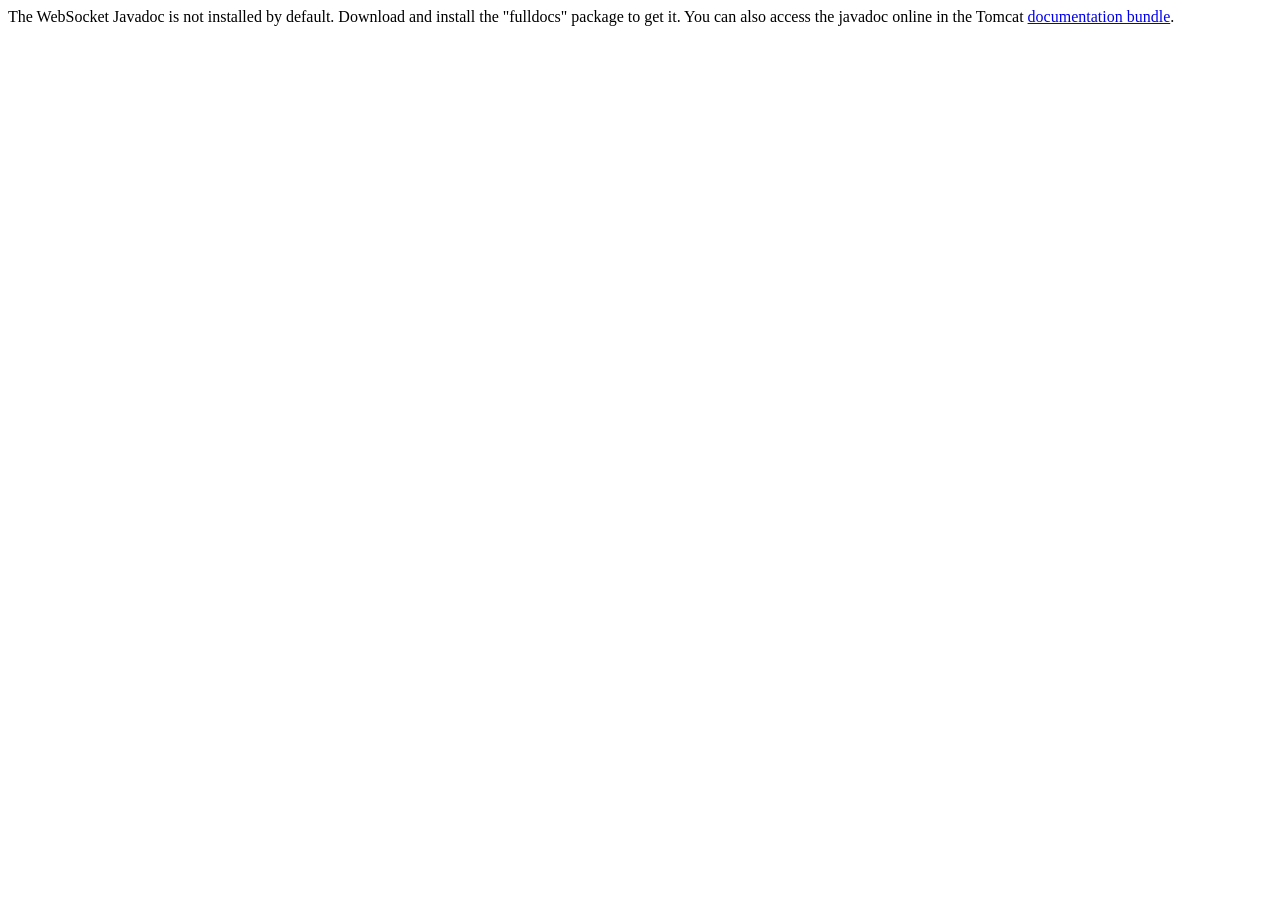
<file: apache-tomcat-9.0.104/webapps/docs/websocketapi/index.html>
<!--
  Licensed to the Apache Software Foundation (ASF) under one or more
  contributor license agreements.  See the NOTICE file distributed with
  this work for additional information regarding copyright ownership.
  The ASF licenses this file to You under the Apache License, Version 2.0
  (the "License"); you may not use this file except in compliance with
  the License.  You may obtain a copy of the License at

      http://www.apache.org/licenses/LICENSE-2.0

  Unless required by applicable law or agreed to in writing, software
  distributed under the License is distributed on an "AS IS" BASIS,
  WITHOUT WARRANTIES OR CONDITIONS OF ANY KIND, either express or implied.
  See the License for the specific language governing permissions and
  limitations under the License.
-->
<!DOCTYPE html>
<html>
    <head>
    <meta charset="UTF-8" />
    <title>API docs</title>
</head>

<body>

The WebSocket Javadoc is not installed by default. Download and install
the "fulldocs" package to get it.

You can also access the javadoc online in the Tomcat
<a href="https://tomcat.apache.org/tomcat-9.0-doc/">
documentation bundle</a>.

</body>
</html>
</file>
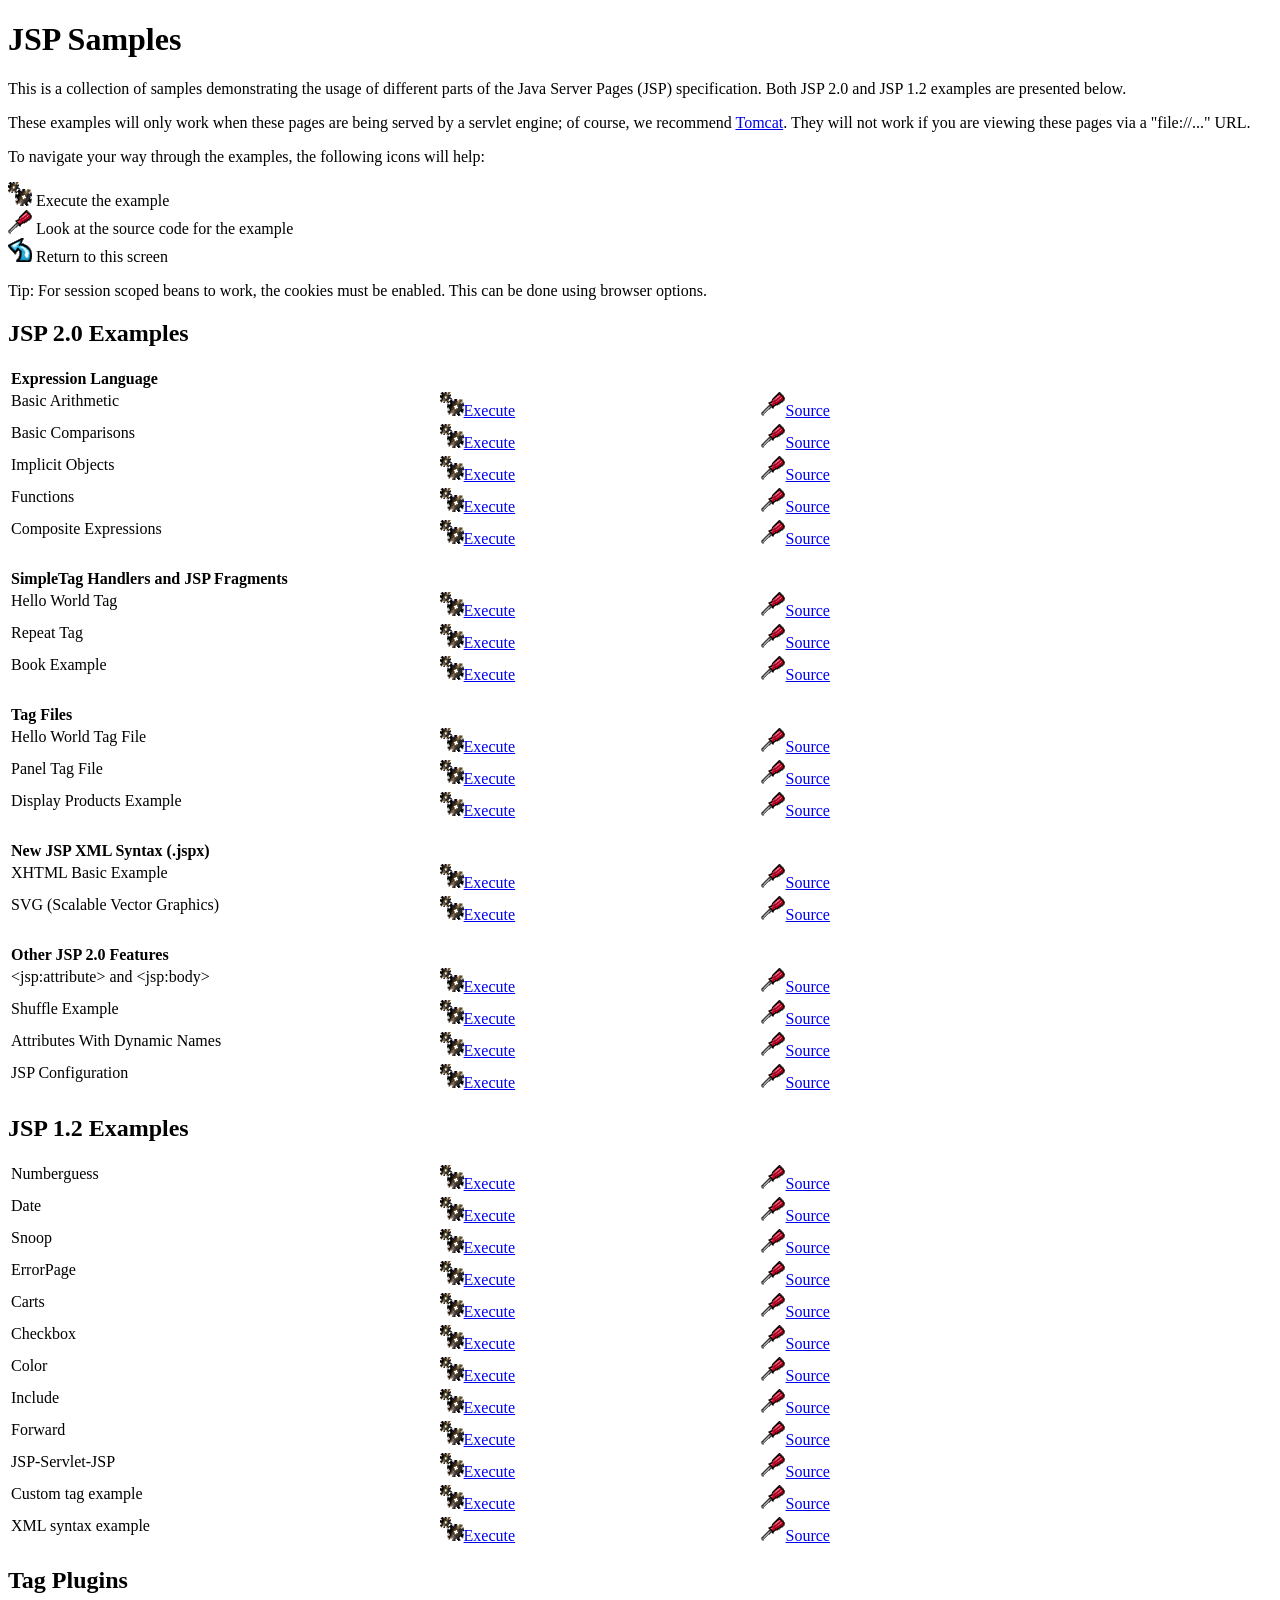
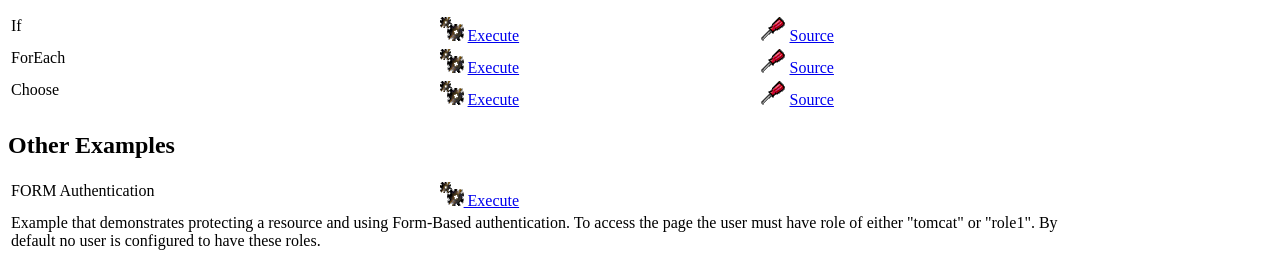
<file: apache-tomcat-9.0.104/webapps/examples/jsp/index.html>
<!--
 Licensed to the Apache Software Foundation (ASF) under one or more
  contributor license agreements.  See the NOTICE file distributed with
  this work for additional information regarding copyright ownership.
  The ASF licenses this file to You under the Apache License, Version 2.0
  (the "License"); you may not use this file except in compliance with
  the License.  You may obtain a copy of the License at

      http://www.apache.org/licenses/LICENSE-2.0

  Unless required by applicable law or agreed to in writing, software
  distributed under the License is distributed on an "AS IS" BASIS,
  WITHOUT WARRANTIES OR CONDITIONS OF ANY KIND, either express or implied.
  See the License for the specific language governing permissions and
  limitations under the License.
-->
<!DOCTYPE html><html lang="en">
<head>
   <meta charset="UTF-8"/>
   <meta name="Author" content="Anil K. Vijendran" />
   <title>JSP Examples</title>
   <style type="text/css">
   img { border: 0; }
   th { text-align: left; }
   tr { vertical-align: top; }
   </style>
</head>
<body>
<h1>JSP
Samples</h1>
<p>This is a collection of samples demonstrating the usage of different
parts of the Java Server Pages (JSP) specification.  Both JSP 2.0 and
JSP 1.2 examples are presented below.
<p>These examples will only work when these pages are being served by a
servlet engine; of course, we recommend
<a href="https://tomcat.apache.org/">Tomcat</a>.
They will not work if you are viewing these pages via a
"file://..." URL.
<p>To navigate your way through the examples, the following icons will
help:</p>
<ul style="list-style-type: none; padding-left: 0;">
<li><img src="images/execute.gif" alt=""> Execute the example</li>
<li><img src="images/code.gif" alt=""> Look at the source code for the example</li>
<li><img src="images/return.gif" alt=""> Return to this screen</li>
</ul>

<p>Tip: For session scoped beans to work, the cookies must be enabled.
This can be done using browser options.</p>
<h2>JSP 2.0 Examples</h2>

<table style="width: 85%;">
<tr>
<th colspan="3">Expression Language</th>
</tr>

<tr>
<td>Basic Arithmetic</td>
<td style="width: 30%;"><a href="jsp2/el/basic-arithmetic.jsp"><img src="images/execute.gif" alt=""></a><a href="jsp2/el/basic-arithmetic.jsp">Execute</a></td>

<td style="width: 30%;"><a href="jsp2/el/basic-arithmetic.html"><img src="images/code.gif" alt=""></a><a href="jsp2/el/basic-arithmetic.html">Source</a></td>
</tr>

<tr>
<td>Basic Comparisons</td>
<td style="width: 30%;"><a href="jsp2/el/basic-comparisons.jsp"><img src="images/execute.gif" alt=""></a><a href="jsp2/el/basic-comparisons.jsp">Execute</a></td>

<td style="width: 30%;"><a href="jsp2/el/basic-comparisons.html"><img src="images/code.gif" alt=""></a><a href="jsp2/el/basic-comparisons.html">Source</a></td>
</tr>

<tr>
<td>Implicit Objects</td>
<td style="width: 30%;"><a href="jsp2/el/implicit-objects.jsp?foo=bar"><img src="images/execute.gif" alt=""></a><a href="jsp2/el/implicit-objects.jsp?foo=bar">Execute</a></td>

<td style="width: 30%;"><a href="jsp2/el/implicit-objects.html"><img src="images/code.gif" alt=""></a><a href="jsp2/el/implicit-objects.html">Source</a></td>
</tr>
<tr>

<td>Functions</td>
<td style="width: 30%;"><a href="jsp2/el/functions.jsp?foo=JSP+2.0"><img src="images/execute.gif" alt=""></a><a href="jsp2/el/functions.jsp?foo=JSP+2.0">Execute</a></td>

<td style="width: 30%;"><a href="jsp2/el/functions.html"><img src="images/code.gif" alt=""></a><a href="jsp2/el/functions.html">Source</a></td>
</tr>

<tr>
<td>Composite Expressions</td>
<td style="width: 30%;"><a href="jsp2/el/composite.jsp"><img src="images/execute.gif" alt=""></a><a href="jsp2/el/composite.jsp">Execute</a></td>

<td style="width: 30%;"><a href="jsp2/el/composite.html"><img src="images/code.gif" alt=""></a><a href="jsp2/el/composite.html">Source</a></td>
</tr>


<tr>
<th colspan="3"><br />SimpleTag Handlers and JSP Fragments</th>
</tr>

<tr>
<td>Hello World Tag</td>
<td style="width: 30%;"><a href="jsp2/simpletag/hello.jsp"><img src="images/execute.gif" alt=""></a><a href="jsp2/simpletag/hello.jsp">Execute</a></td>

<td style="width: 30%;"><a href="jsp2/simpletag/hello.html"><img src="images/code.gif" alt=""></a><a href="jsp2/simpletag/hello.html">Source</a></td>
</tr>

<tr>
<td>Repeat Tag</td>
<td style="width: 30%;"><a href="jsp2/simpletag/repeat.jsp"><img src="images/execute.gif" alt=""></a><a href="jsp2/simpletag/repeat.jsp">Execute</a></td>

<td style="width: 30%;"><a href="jsp2/simpletag/repeat.html"><img src="images/code.gif" alt=""></a><a href="jsp2/simpletag/repeat.html">Source</a></td>
</tr>

<tr>
<td>Book Example</td>
<td style="width: 30%;"><a href="jsp2/simpletag/book.jsp"><img src="images/execute.gif" alt=""></a><a href="jsp2/simpletag/book.jsp">Execute</a></td>

<td style="width: 30%;"><a href="jsp2/simpletag/book.html"><img src="images/code.gif" alt=""></a><a href="jsp2/simpletag/book.html">Source</a></td>
</tr>

<tr>
<th colspan="3"><br />Tag Files</th>
</tr>

<tr>
<td>Hello World Tag File</td>
<td style="width: 30%;"><a href="jsp2/tagfiles/hello.jsp"><img src="images/execute.gif" alt=""></a><a href="jsp2/tagfiles/hello.jsp">Execute</a></td>

<td style="width: 30%;"><a href="jsp2/tagfiles/hello.html"><img src="images/code.gif" alt=""></a><a href="jsp2/tagfiles/hello.html">Source</a></td>
</tr>

<tr>
<td>Panel Tag File</td>
<td style="width: 30%;"><a href="jsp2/tagfiles/panel.jsp"><img src="images/execute.gif" alt=""></a><a href="jsp2/tagfiles/panel.jsp">Execute</a></td>

<td style="width: 30%;"><a href="jsp2/tagfiles/panel.html"><img src="images/code.gif" alt=""></a><a href="jsp2/tagfiles/panel.html">Source</a></td>
</tr>

<tr>
<td>Display Products Example</td>
<td style="width: 30%;"><a href="jsp2/tagfiles/products.jsp"><img src="images/execute.gif" alt=""></a><a href="jsp2/tagfiles/products.jsp">Execute</a></td>

<td style="width: 30%;"><a href="jsp2/tagfiles/products.html"><img src="images/code.gif" alt=""></a><a href="jsp2/tagfiles/products.html">Source</a></td>
</tr>

<tr>
<th colspan="3"><br />New JSP XML Syntax (.jspx)</th>
</tr>

<tr>
<td>XHTML Basic Example</td>
<td style="width: 30%;"><a href="jsp2/jspx/basic.jspx"><img src="images/execute.gif" alt=""></a><a href="jsp2/jspx/basic.jspx">Execute</a></td>

<td style="width: 30%;"><a href="jsp2/jspx/basic.html"><img src="images/code.gif" alt=""></a><a href="jsp2/jspx/basic.html">Source</a></td>
</tr>

<tr>
<td>SVG (Scalable Vector Graphics)</td>
<td style="width: 30%;"><a href="jsp2/jspx/svgexample.html"><img src="images/execute.gif" alt=""></a><a href="jsp2/jspx/svgexample.html">Execute</a></td>

<td style="width: 30%;"><a href="jsp2/jspx/textRotate.html"><img src="images/code.gif" alt=""></a><a href="jsp2/jspx/textRotate.html">Source</a></td>
</tr>

<tr>
<th colspan="3"><br />Other JSP 2.0 Features</th>
</tr>

<tr>
<td>&lt;jsp:attribute&gt; and &lt;jsp:body&gt;</td>
<td style="width: 30%;"><a href="jsp2/jspattribute/jspattribute.jsp"><img src="images/execute.gif" alt=""></a><a href="jsp2/jspattribute/jspattribute.jsp">Execute</a></td>

<td style="width: 30%;"><a href="jsp2/jspattribute/jspattribute.html"><img src="images/code.gif" alt=""></a><a href="jsp2/jspattribute/jspattribute.html">Source</a></td>
</tr>

<tr>
<td>Shuffle Example</td>
<td style="width: 30%;"><a href="jsp2/jspattribute/shuffle.jsp"><img src="images/execute.gif" alt=""></a><a href="jsp2/jspattribute/shuffle.jsp">Execute</a></td>

<td style="width: 30%;"><a href="jsp2/jspattribute/shuffle.html"><img src="images/code.gif" alt=""></a><a href="jsp2/jspattribute/shuffle.html">Source</a></td>
</tr>

<tr>
<td>Attributes With Dynamic Names</td>
<td style="width: 30%;"><a href="jsp2/misc/dynamicattrs.jsp"><img src="images/execute.gif" alt=""></a><a href="jsp2/misc/dynamicattrs.jsp">Execute</a></td>

<td style="width: 30%;"><a href="jsp2/misc/dynamicattrs.html"><img src="images/code.gif" alt=""></a><a href="jsp2/misc/dynamicattrs.html">Source</a></td>
</tr>

<tr>
<td>JSP Configuration</td>
<td style="width: 30%;"><a href="jsp2/misc/config.jsp"><img src="images/execute.gif" alt=""></a><a href="jsp2/misc/config.jsp">Execute</a></td>

<td style="width: 30%;"><a href="jsp2/misc/config.html"><img src="images/code.gif" alt=""></a><a href="jsp2/misc/config.html">Source</a></td>
</tr>

</table>

<h2>JSP 1.2 Examples</h2>
<table style="width: 85%;">
<tr>
<td>Numberguess</td>

<td style="width: 30%;"><a href="num/numguess.jsp"><img src="images/execute.gif" alt=""></a><a href="num/numguess.jsp">Execute</a></td>

<td style="width: 30%;"><a href="num/numguess.html"><img src="images/code.gif" alt=""></a><a href="num/numguess.html">Source</a></td>
</tr>

<tr>
<td>Date</td>

<td style="width: 30%;"><a href="dates/date.jsp"><img src="images/execute.gif" alt=""></a><a href="dates/date.jsp">Execute</a></td>

<td style="width: 30%;"><a href="dates/date.html"><img src="images/code.gif" alt=""></a><a href="dates/date.html">Source</a></td>
</tr>

<tr>
<td>Snoop</td>

<td style="width: 30%;"><a href="snp/snoop.jsp"><img src="images/execute.gif" alt=""></a><a href="snp/snoop.jsp">Execute</a></td>

<td style="width: 30%;"><a href="snp/snoop.html"><img src="images/code.gif" alt=""></a><a href="snp/snoop.html">Source</a></td>
</tr>

<tr>
<td>ErrorPage</td>

<td style="width: 30%;"><a href="error/error.html"><img src="images/execute.gif" alt=""></a><a href="error/error.html">Execute</a></td>

<td style="width: 30%;"><a href="error/er.html"><img src="images/code.gif" alt=""></a><a href="error/er.html">Source</a></td>
</tr>

<tr>
<td>Carts</td>

<td style="width: 30%;"><a href="sessions/shopping.jsp"><img src="images/execute.gif" alt=""></a><a href="sessions/shopping.jsp">Execute</a></td>

<td style="width: 30%;"><a href="sessions/crt.html"><img src="images/code.gif" alt=""></a><a href="sessions/crt.html">Source</a></td>
</tr>

<tr>
<td>Checkbox</td>

<td style="width: 30%;"><a href="checkbox/check.html"><img src="images/execute.gif" alt=""></a><a href="checkbox/check.html">Execute</a></td>

<td style="width: 30%;"><a href="checkbox/cresult.html"><img src="images/code.gif" alt=""></a><a href="checkbox/cresult.html">Source</a></td>
</tr>

<tr>
<td>Color</td>

<td style="width: 30%;"><a href="colors/colors.html"><img src="images/execute.gif" alt=""></a><a href="colors/colors.html">Execute</a></td>

<td style="width: 30%;"><a href="colors/clr.html"><img src="images/code.gif" alt=""></a><a href="colors/clr.html">Source</a></td>
</tr>

<tr>
<td>Include</td>

<td style="width: 30%;"><a href="include/include.jsp"><img src="images/execute.gif" alt=""></a><a href="include/include.jsp">Execute</a></td>

<td style="width: 30%;"><a href="include/inc.html"><img src="images/code.gif" alt=""></a><a href="include/inc.html">Source</a></td>
</tr>

<tr>
<td>Forward</td>

<td style="width: 30%;"><a href="forward/forward.jsp"><img src="images/execute.gif" alt=""></a><a href="forward/forward.jsp">Execute</a></td>

<td style="width: 30%;"><a href="forward/fwd.html"><img src="images/code.gif" alt=""></a><a href="forward/fwd.html">Source</a></td>
</tr>

<tr>
<td>JSP-Servlet-JSP</td>

<td style="width: 30%;"><a href="jsptoserv/jsptoservlet.jsp"><img src="images/execute.gif" alt=""></a><a href="jsptoserv/jsptoservlet.jsp">Execute</a></td>

<td style="width: 30%;"><a href="jsptoserv/jts.html"><img src="images/code.gif" alt=""></a><a href="jsptoserv/jts.html">Source</a></td>
</tr>

<tr>
<td>Custom tag example</td>

<td style="width: 30%;"><a href="simpletag/foo.jsp"><img src="images/execute.gif" alt=""></a><a href="simpletag/foo.jsp">Execute</a></td>

<td style="width: 30%;"><a href="simpletag/foo.html"><img src="images/code.gif" alt=""></a><a href="simpletag/foo.html">Source</a></td>
</tr>

<tr>
<td>XML syntax example</td>
<td style="width: 30%;"><a href="xml/xml.jsp"><img src="images/execute.gif" alt=""></a><a href="xml/xml.jsp">Execute</a></td>

<td style="width: 30%;"><a href="xml/xml.html"><img src="images/code.gif" alt=""></a><a href="xml/xml.html">Source</a></td>
</tr>

</table>

<h2>Tag Plugins</h2>
<table style="width: 85%;">

<tr>
  <td>If</td>
  <td style="width: 30%;">
    <a href="tagplugin/if.jsp"><img src="images/execute.gif" alt=""></a>
    <a href="tagplugin/if.jsp">Execute</a>
  </td>
  <td style="width: 30%;">
    <a href="tagplugin/if.html"><img src="images/code.gif" alt=""></a>
    <a href="tagplugin/if.html">Source</a>
  </td>
</tr>

<tr>
  <td>ForEach</td>
  <td style="width: 30%;">
    <a href="tagplugin/foreach.jsp"><img src="images/execute.gif" alt=""></a>
    <a href="tagplugin/foreach.jsp">Execute</a>
  </td>
  <td style="width: 30%;">
    <a href="tagplugin/foreach.html"><img src="images/code.gif" alt=""></a>
    <a href="tagplugin/foreach.html">Source</a>
  </td>
</tr>

<tr>
  <td>Choose</td>
  <td style="width: 30%;">
    <a href="tagplugin/choose.jsp"><img src="images/execute.gif" alt=""></a>
    <a href="tagplugin/choose.jsp">Execute</a>
  </td>
  <td style="width: 30%;">
    <a href="tagplugin/choose.html"><img src="images/code.gif" alt=""></a>
    <a href="tagplugin/choose.html">Source</a>
  </td>
</tr>

</table>

<h2>Other Examples</h2>
<table style="width: 85%;">

<tr>
  <td>FORM Authentication</td>
  <td style="width: 30%;">
    <a href="security/protected/index.jsp"><img src="images/execute.gif" alt=""> Execute</a>
  </td>
  <td style="width: 30%;"></td>
</tr>
<tr>
  <td colspan="3">Example that demonstrates protecting a resource and
    using Form-Based authentication. To access the page the user must
    have role of either "tomcat" or "role1". By default no user
    is configured to have these roles.</td>
</tr>

</table>
</body>
</html>
</file>
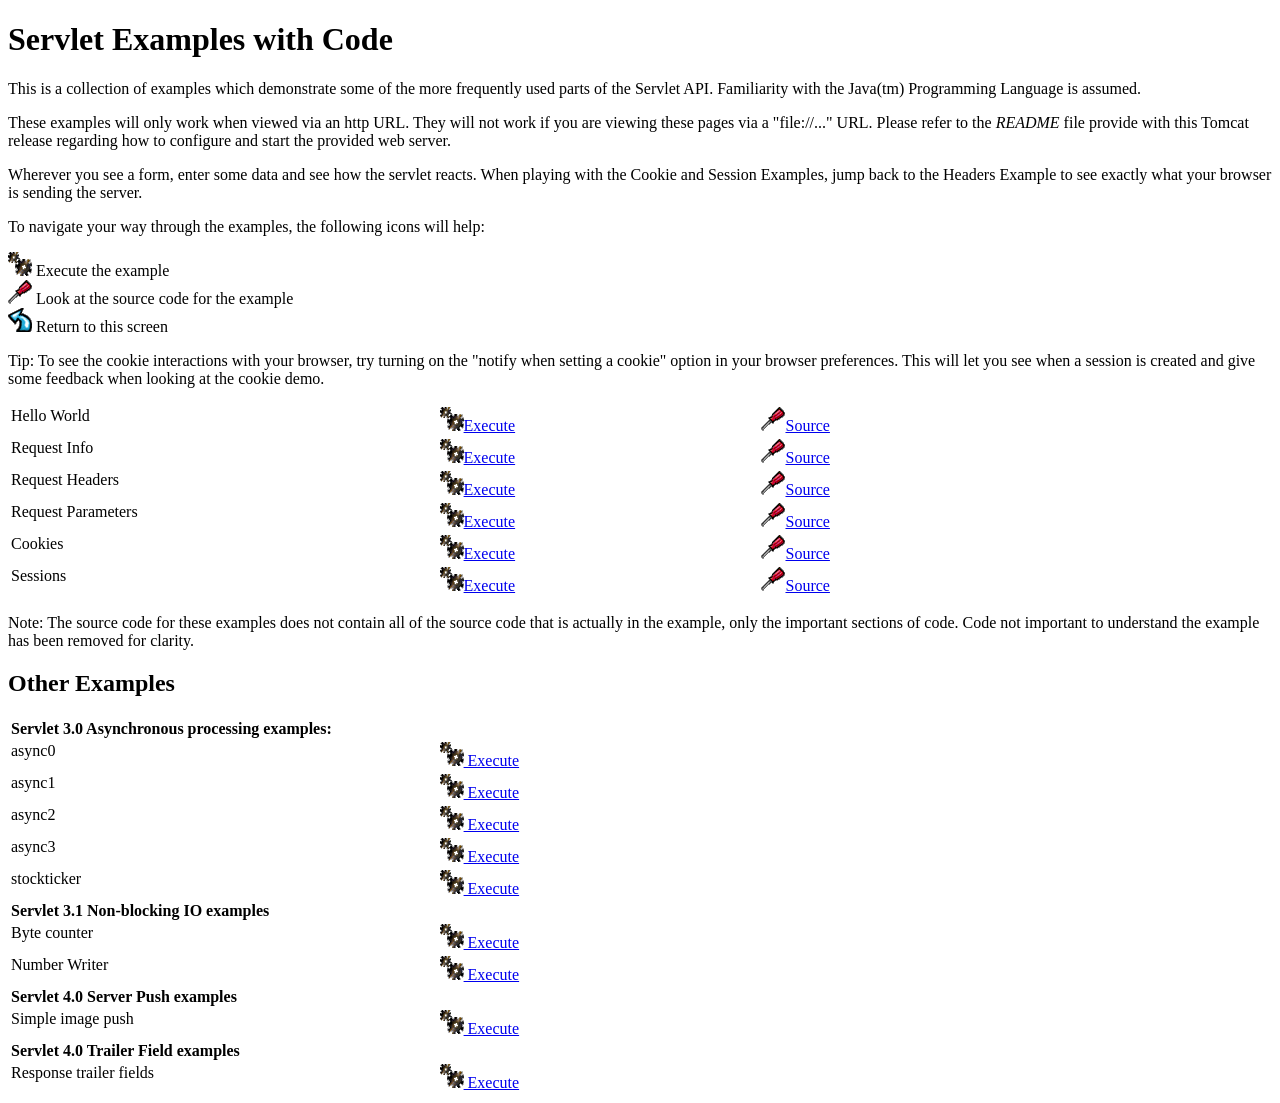
<file: apache-tomcat-9.0.104/webapps/examples/servlets/index.html>
<!--
 Licensed to the Apache Software Foundation (ASF) under one or more
  contributor license agreements.  See the NOTICE file distributed with
  this work for additional information regarding copyright ownership.
  The ASF licenses this file to You under the Apache License, Version 2.0
  (the "License"); you may not use this file except in compliance with
  the License.  You may obtain a copy of the License at

      http://www.apache.org/licenses/LICENSE-2.0

  Unless required by applicable law or agreed to in writing, software
  distributed under the License is distributed on an "AS IS" BASIS,
  WITHOUT WARRANTIES OR CONDITIONS OF ANY KIND, either express or implied.
  See the License for the specific language governing permissions and
  limitations under the License.
-->
<!DOCTYPE html><html lang="en">
<head>
   <meta charset="UTF-8" />
   <meta name="Author" content="Anil K. Vijendran" />
   <title>Servlet Examples</title>
   <style type="text/css">
   img { border: 0; }
   th { text-align: left; }
   tr { vertical-align: top; }
   </style>
</head>
<body>
<h1>Servlet
Examples with Code</h1>
<p>This is a collection of examples which demonstrate some of the more
frequently used parts of the Servlet API. Familiarity with the Java(tm)
Programming Language is assumed.
<p>These examples will only work when viewed via an http URL. They will
not work if you are viewing these pages via a "file://..." URL. Please
refer to the <i>README</i> file provide with this Tomcat release regarding
how to configure and start the provided web server.
<p>Wherever you see a form, enter some data and see how the servlet reacts.
When playing with the Cookie and Session Examples, jump back to the Headers
Example to see exactly what your browser is sending the server.
<p>To navigate your way through the examples, the following icons will
help:</p>
<ul style="list-style-type: none; padding-left: 0;">
<li><img src="images/execute.gif" alt=""> Execute the example</li>
<li><img src="images/code.gif" alt=""> Look at the source code for the example</li>
<li><img src="images/return.gif" alt=""> Return to this screen</li>
</ul>

<p>Tip: To see the cookie interactions with your browser, try turning on
the "notify when setting a cookie" option in your browser preferences.
This will let you see when a session is created and give some feedback
when looking at the cookie demo.</p>
<table style="width: 85%;" >
<tr>
<td>Hello World</td>

<td style="width: 30%;"><a href="servlet/HelloWorldExample"><img SRC="images/execute.gif" alt=""></a><a href="servlet/HelloWorldExample">Execute</a></td>

<td style="width: 30%;"><a href="helloworld.html"><img SRC="images/code.gif" alt=""></a><a href="helloworld.html">Source</a></td>
</tr>

<tr>
<td>Request Info</td>

<td style="width: 30%;"><a href="servlet/RequestInfoExample"><img SRC="images/execute.gif" alt=""></a><a href="servlet/RequestInfoExample">Execute</a></td>

<td style="width: 30%;"><a href="reqinfo.html"><img SRC="images/code.gif" alt=""></a><a href="reqinfo.html">Source</a></td>
</tr>

<tr>
<td>Request Headers</td>

<td style="width: 30%;"><a href="servlet/RequestHeaderExample"><img SRC="images/execute.gif" alt=""></a><a href="servlet/RequestHeaderExample">Execute</a></td>

<td style="width: 30%;"><a href="reqheaders.html"><img SRC="images/code.gif" alt=""></a><a href="reqheaders.html">Source</a></td>
</tr>

<tr>
<td>Request Parameters</td>

<td style="width: 30%;"><a href="servlet/RequestParamExample"><img SRC="images/execute.gif" alt=""></a><a href="servlet/RequestParamExample">Execute</a></td>

<td style="width: 30%;"><a href="reqparams.html"><img SRC="images/code.gif" alt=""></a><a href="reqparams.html">Source</a></td>
</tr>

<tr>
<td>Cookies</td>

<td style="width: 30%;"><a href="servlet/CookieExample"><img SRC="images/execute.gif" alt=""></a><a href="servlet/CookieExample">Execute</a></td>

<td style="width: 30%;"><a href="cookies.html"><img SRC="images/code.gif" alt=""></a><a href="cookies.html">Source</a></td>
</tr>

<tr>
<td>Sessions</td>

<td style="width: 30%;"><a href="servlet/SessionExample"><img SRC="images/execute.gif" alt=""></a><a href="servlet/SessionExample">Execute</a></td>

<td style="width: 30%;"><a href="sessions.html"><img SRC="images/code.gif" alt=""></a><a href="sessions.html">Source</a></td>
</tr>
</table>

<p>Note: The source code for these examples does not contain all of the
source code that is actually in the example, only the important sections
of code. Code not important to understand the example has been removed
for clarity.</p>

<h2>Other Examples</h2>
<table style="width: 85%;" >

<tr>
  <th colspan="3">Servlet 3.0 Asynchronous processing examples:</th>
</tr>
<tr>
  <td>async0</td>
  <td style="width: 30%;">
    <a href="../async/async0"><img SRC="images/execute.gif" alt=""> Execute</a>
  </td>
  <td style="width: 30%;"></td>
</tr>
<tr>
  <td>async1</td>
  <td style="width: 30%;">
    <a href="../async/async1"><img SRC="images/execute.gif" alt=""> Execute</a>
  </td>
  <td style="width: 30%;"></td>
</tr>
<tr>
  <td>async2</td>
  <td style="width: 30%;">
    <a href="../async/async2"><img SRC="images/execute.gif" alt=""> Execute</a>
  </td>
  <td style="width: 30%;"></td>
</tr>
<tr>
  <td>async3</td>
  <td style="width: 30%;">
    <a href="../async/async3"><img SRC="images/execute.gif" alt=""> Execute</a>
  </td>
  <td style="width: 30%;"></td>
</tr>
<tr>
  <td>stockticker</td>
  <td style="width: 30%;">
    <a href="../async/stockticker"><img SRC="images/execute.gif" alt=""> Execute</a>
  </td>
  <td style="width: 30%;"></td>
</tr>

<tr>
  <th colspan="3">Servlet 3.1 Non-blocking IO examples</th>
</tr>
<tr>
  <td>Byte counter</td>
  <td style="width: 30%;">
    <a href="nonblocking/bytecounter.html"><img src="images/execute.gif" alt=""> Execute</a>
  </td>
  <td style="width: 30%;"></td>
</tr>
<tr>
  <td>Number Writer</td>
  <td style="width: 30%;">
    <a href="nonblocking/numberwriter"><img src="images/execute.gif" alt=""> Execute</a>
  </td>
  <td style="width: 30%;"></td>
</tr>

<tr>
  <th colspan="3">Servlet 4.0 Server Push examples</th>
</tr>
<tr>
  <td>Simple image push</td>
  <td style="width: 30%;">
    <a href="serverpush/simpleimage"><img src="images/execute.gif" alt=""> Execute</a>
  </td>
  <td style="width: 30%;"></td>
</tr>

<tr>
  <th colspan="3">Servlet 4.0 Trailer Field examples</th>
</tr>
<tr>
  <td>Response trailer fields</td>
  <td style="width: 30%;">
    <a href="trailers/response"><img src="images/execute.gif" alt=""> Execute</a>
  </td>
  <td style="width: 30%;"></td>
</tr>

</table>

</body>
</html>
</file>
<file: Lectures11JSToDoList/css/style.css>
body {
  font-family: Arial, sans-serif;
  background-color: #f4f4f4;
  margin: 0;
  display: flex;
  align-items: center;
  justify-content: center;
  height: 100vh;
}

.todo-container {
  text-align: center;
  padding: 20px;
  background-color: #fff;
  box-shadow: 0 0 10px rgba(0, 0, 0, 0.1);
  border-radius: 5px;
}

.add-todo {
  margin-top: 20px;
}

input {
  padding: 8px;
  margin-right: 10px;
}

button {
  padding: 8px;
  cursor: pointer;
}

ul {
  list-style-type: none;
  padding: 0;
  margin-top: 20px;
}

li {
  background-color: #f9f9f9;
  padding: 10px;
  margin: 5px 0;
  border-radius: 5px;
}
</file>
<file: apache-tomcat-9.0.104/webapps/docs/images/docs-stylesheet.css>
@charset "utf-8";
/*
  Licensed to the Apache Software Foundation (ASF) under one or more
  contributor license agreements.  See the NOTICE file distributed with
  this work for additional information regarding copyright ownership.
  The ASF licenses this file to You under the Apache License, Version 2.0
  (the "License"); you may not use this file except in compliance with
  the License.  You may obtain a copy of the License at

      http://www.apache.org/licenses/LICENSE-2.0

  Unless required by applicable law or agreed to in writing, software
  distributed under the License is distributed on an "AS IS" BASIS,
  WITHOUT WARRANTIES OR CONDITIONS OF ANY KIND, either express or implied.
  See the License for the specific language governing permissions and
  limitations under the License.
*/

/* Fonts */
@import url("fonts/fonts.css");

/* General style */

h1, h2, h3, h4, h5, h6, th {
  font-weight: 600;
}

body {
  margin: 0;
}

body, input {
  font-family: 'Open Sans', sans-serif;
  font-size: 10.5pt;
}

code, pre {
  font-family: Consolas, monospace;
}

img {
  border: 0;
}

table {
  border-collapse: collapse;
  text-align: left;
}
table *:not(table) {
  /* Prevent border-collapsing for table child elements like <div> */
  border-collapse: separate;
}

th {
  text-align: left;
}

main {
  /* Remove this once all IEs support <main> element */
  display: block;
}


/* Layout */

#wrapper {
  min-width: 400px;
}

#header {
  border-bottom: 1px solid #bbb;
}

@media not print {
    #header {
        box-shadow: 0 0 7px #aaa;
    }
}

#header > div {
  padding-left: 15px;
  padding-right: 15px;

  /* Work-around for old browsers: */
  background-color: #F8F3E4;
  background: linear-gradient(to bottom, #ffffff -10%, #F8F3E4 100%);
  position: relative;
}

#header .logo {
  float: left;
  padding-top: 10px;
  min-width: 190px;
}

#header .logo  img{
  /* To avoid that the Font Descender being added to the parent div's height */
  vertical-align: middle;
}

#header .asfLogo {
  float: right;
  position: relative;
  top: 8px;
}

#header h1 {
  margin-top: 0.6em;
  margin-bottom: 0;
}

#header .versionInfo {
  font-size: 13pt;
  margin-bottom: 1em;
}

#middle {
  display: table;
  table-layout: fixed;
  margin: 0;
  width: 100%;
}
#middle > div { display: table-row; }
#middle > div > div { display: table-cell; vertical-align: top; }



#mainLeft {
  width: 190px;
}

#mainLeft > div {
  margin-top: -1px; /* to overwrite border of element above */
  padding-left: 16px;
  padding-right: 14px;
  padding-top: 6px;
  padding-bottom: 15px;
  background-color: #F8F3E4;
  border-right: 1px solid #bbb;
  border-bottom: 1px solid #bbb;
  font-size: 10pt;
  border-bottom-right-radius: 20px;
  box-shadow: 0 0 5px #aaa;
}

#mainLeft h2 {
  margin-bottom: 0.2em;
  font-size: 1.2em;
}

#mainLeft ul {
  padding: 0;
  margin: 0;
  list-style-type: none;
}

#mainLeft ul a {
  text-indent: -0.6em;
  padding-left: 1.4em;
  display: block;
  text-decoration: none;
  color: #444;
}
#mainLeft ul a:hover {
  color: #000;
  background-color: #D1c9b9;
}

#mainRight {
  padding-left: 14px;
  padding-right: 20px;

}

#footer {
  margin-top: 30px;
  padding-top: 20px;
  padding-bottom: 20px;
  padding-left: 20px;
  padding-right: 20px;
  border-top: 1px solid #ccc;
  color: #444;
  text-align: center;
  /* font-style: italic; */
  font-size: 9pt;
}


/* Content */

#content div.text {
  padding-left: 1em;
  padding-left: 1em;
}

#content h3, #content h4, #content h5, #content h6 {
  padding-left: 5px;
  padding-right: 5px;
  background-color: #eaeaea;
}

@media not print {
    #content h3, #content h4, #content h5, #content h6 {
        border: 1px solid #ccc;
        border-radius: 4px;
    }
}

#content h4, #content h5, #content h6 {
  background-color: #f6f6f6;
}

code {
  background-color: rgb(224,255,255);
}

div.codeBox pre code, code.attributeName, code.propertyName, code.noHighlight, .noHighlight code {
  background-color: transparent;
}
div.codeBox {
  overflow: auto;
  margin: 1em 0;
}
div.codeBox pre {
  margin: 0;
  padding: 4px;
  border: 1px solid #999;
  border-radius: 5px;
  background-color: #eff8ff;
  display: table; /* To prevent <pre>s from taking the complete available width. */
  /*
  When it is officially supported, use the following CSS instead of display: table
  to prevent big <pre>s from exceeding the browser window:
  max-width: available;
  width: min-content;
  */
}

div.codeBox pre.wrap {
  white-space: pre-wrap;
}


table.defaultTable tr, table.detail-table tr {
    border: 1px solid #CCC;
}

table.defaultTable tr:nth-child(even), table.detail-table tr:nth-child(even) {
    background-color: #FAFBFF;
}

table.defaultTable tr:nth-child(odd), table.detail-table tr:nth-child(odd) {
    background-color: #EEEFFF;
}

table.defaultTable th, table.detail-table th {
  background-color: #88b;
  color: #fff;
}

table.defaultTable th, table.defaultTable td, table.detail-table th, table.detail-table td {
  padding: 5px 8px;
}


p.notice {
  border: 1px solid rgb(255, 0, 0);
  background-color: rgb(238, 238, 238);
  color: rgb(0, 51, 102);
  padding: 0.5em;
  margin: 1em 2em 1em 1em;
}


/* Changelog-Styles */

ul.changelog {
  padding-left: 1em;
  list-style-type: none;
}

ul.changelog  li{
  padding-top: 5px;
  padding-bottom: 5px;
}

ul.changelog img {
  vertical-align: middle
}


/* Printer-only Styles */
@media print {
    .noPrint { display: none; }
    #middle > div > div#mainLeft { display: none; }
    a { color: inherit; text-decoration: none; }
}

/* Fix for Comments section which contains a <h4> */
#comments_thread h1, #comments_thread h2, #comments_thread h3, #comments_thread h4, #comments_thread h5, #comments_thread h6 {
    border: none;
    background-color: transparent;
}
</file>
